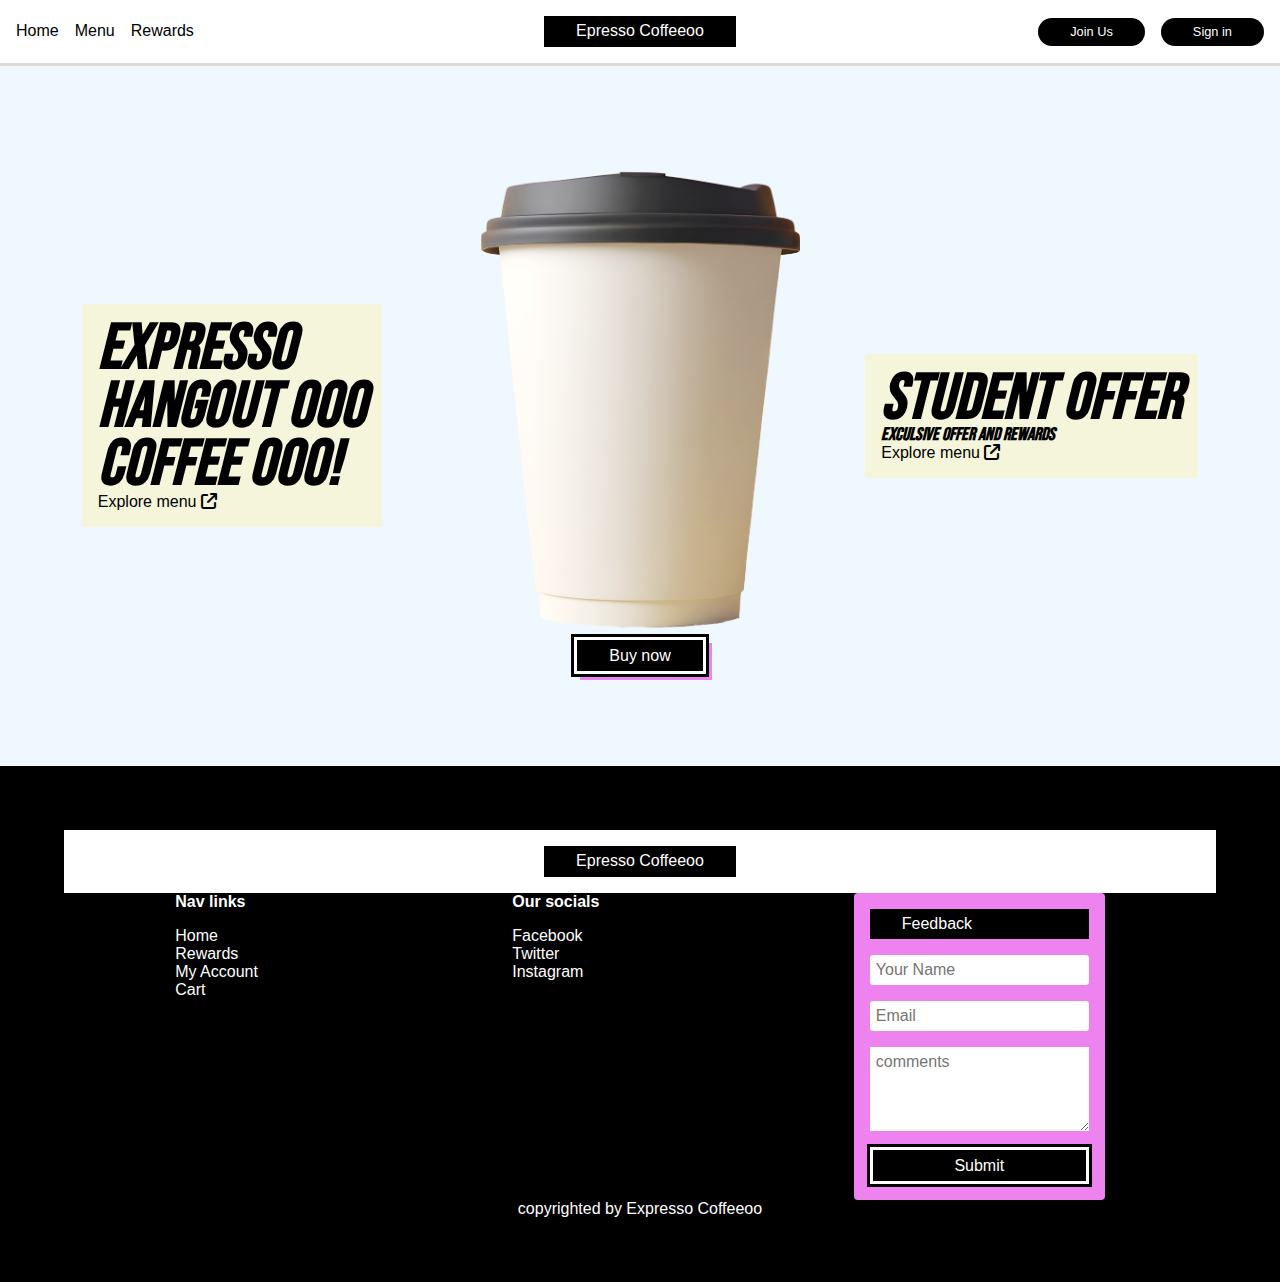
<file: index.html>
<!DOCTYPE html>
<html lang="en">
<head>
    <meta charset="UTF-8">
    <meta name="viewport" content="width=device-width, initial-scale=1.0">
    <title>Home</title>
    <link rel="icon" href="./media/Meta_logo_img.png">
<!-- google fonts -->
    <link rel="preconnect" href="https://fonts.googleapis.com">
    <link rel="preconnect" href="https://fonts.gstatic.com" crossorigin>
    <link href="https://fonts.googleapis.com/css2?family=Libre+Barcode+39&display=swap" rel="stylesheet">

    <link rel="preconnect" href="https://fonts.googleapis.com">
    <link rel="preconnect" href="https://fonts.gstatic.com" crossorigin>
    <link href="https://fonts.googleapis.com/css2?family=Bebas+Neue&display=swap" rel="stylesheet">
<!-- icons -->
<link rel="stylesheet" href="https://cdnjs.cloudflare.com/ajax/libs/font-awesome/6.7.2/css/all.min.css" integrity="sha512-Evv84Mr4kqVGRNSgIGL/F/aIDqQb7xQ2vcrdIwxfjThSH8CSR7PBEakCr51Ck+w+/U6swU2Im1vVX0SVk9ABhg==" crossorigin="anonymous" referrerpolicy="no-referrer" />
<!-- style sheets  -->
    <link rel="stylesheet" href="style.css">
</head>
<body>
<!-- web screen layout -->
    <nav class="nav_container | flex">
<!-- mobile screen navigation layout -->
        <ul class="navlinkscontainer-mobile | flexcol">
            <li><a onclick="closeMenu()" href="#"><i class="fa-solid fa-xmark"></a></i></li>

            <li><a href="index.html">Home</a></li>
            <li><a href="menu.html">Menu</a></li>
            <li><a href="#">Rewards</a></li>
            <li><a class="button-small" href="createaccount.html">Join Us</a></li>
            <li><a class="button-small" href="login.html">Sign in</a></li>
        </ul>

<!-- web screen navigation layout -->
        <ul class="navlinkscontainer | flex">
            <li><a href="index.html">Home</a></li>
            <li><a href="menu.html">Menu</a></li>
            <li><a class="navreward" href="rewards.html">Rewards</a></li>
        </ul>
        <div class="logocontainer | flex">
            <a class="logo" href="about.html"><p class="logotext">Epresso Coffeeoo</p></a>
            <a onclick="openMenu()" class="icon-none" href="#"><i class="fa-solid fa-bars | "></i></a>
        </div>
        <ul class="navbuttoncontainer | flex">
            <li><a href="createaccount.html">Join Us</a></li>
            <li><a href="login.html">Sign in</a></li>
        </ul>
    </nav>

    <!-- main section -->
    <main>
        <header class="headsection | flex">
            <aside class="leftcol">
                <p>Expresso</p>
                <p>Hangout ooo</p>
                <p>coffee ooo!</p>
                <a class="explorelink" href="menu.html">Explore menu <i class="fa-solid fa-arrow-up-right-from-square"></i></a>
            </aside>
            <section class="emptymidsection | positionrelative">
                <!-- mid coloum is empty but relative positioned for headimg sectcion -->
            </section>

            <aside class="rightcol">
                <p class="textslidanimation">Student offer</p>
                <p style="font-size: 18px;">Exculsive offer and rewards</p>
                <a class="explorelink" href="menu.html">Explore menu <i class="fa-solid fa-arrow-up-right-from-square"></i></a>
            </aside>

<!-- header floating section  --> <!-- floting mid section  -->
            <section class="floatingcontainer">
                <div class="floatingitem | flexcol">
                    <figure class="positionrelative">
                        <img class="floatingimg" src="./media/coffeeCupCrop.png" alt="">
                    </figure>
                    <a href="login.html"><button class="button-primary">Buy now</button></a>
                </div>
            </section>
        </header>
    </main>

    <footer class="flexcol">
        <div class="logocontainer | flex">
            <a class="menulogo" href="#"><p class="logotext">Epresso Coffeeoo</p></a>
        </div>

        <div class="footercol flex">
            <aside>
            <h1 style="margin-bottom: 1rem;">Nav links</h1>
            <ul>
                <li><a href="index.html">Home</a></li>
                <li><a href="#">Rewards</a></li>
                <li><a href="#">My Account</a></li>
                <li><a href="#">Cart</a></li>
            </ul>
            </aside>
            <aside>
            <h1 style="margin-bottom: 1rem;">Our socials</h1>
            <ul>
                <li><a href="https://en-gb.facebook.com/">Facebook</a></li>
                <li><a href="https://x.com/">Twitter</a></li>
                <li><a href="https://www.instagram.com/">Instagram</a></li>
            </ul>
            </aside>
            

        <aside>
            <div class="contactform">
                <h2 class="logotext">Feedback</h2>
                <form style="margin-top: 1rem;" action="https://api.web3forms.com/submit" method="POST" class="homefrom">
                    <input type="hidden" name="access_key" value="67821bb4-da9e-46ad-ab6d-1549db58bb66">
                    <input type="text" id="name" placeholder="Your Name">
                    <input type="email" id="email" placeholder="Email">
                    <textarea name="Meassage" id="message"placeholder="comments" cols="2" rows="4"></textarea>
                    <button class="button-primary">Submit</button>
                </form>
            </div>
        </aside>
    </div>

        <div>
            <p style="text-align: center;">copyrighted by Expresso Coffeeoo</p>
        </div>
        
    </footer>

    <script src="script.js"></script>
</body>
</html>
</file>
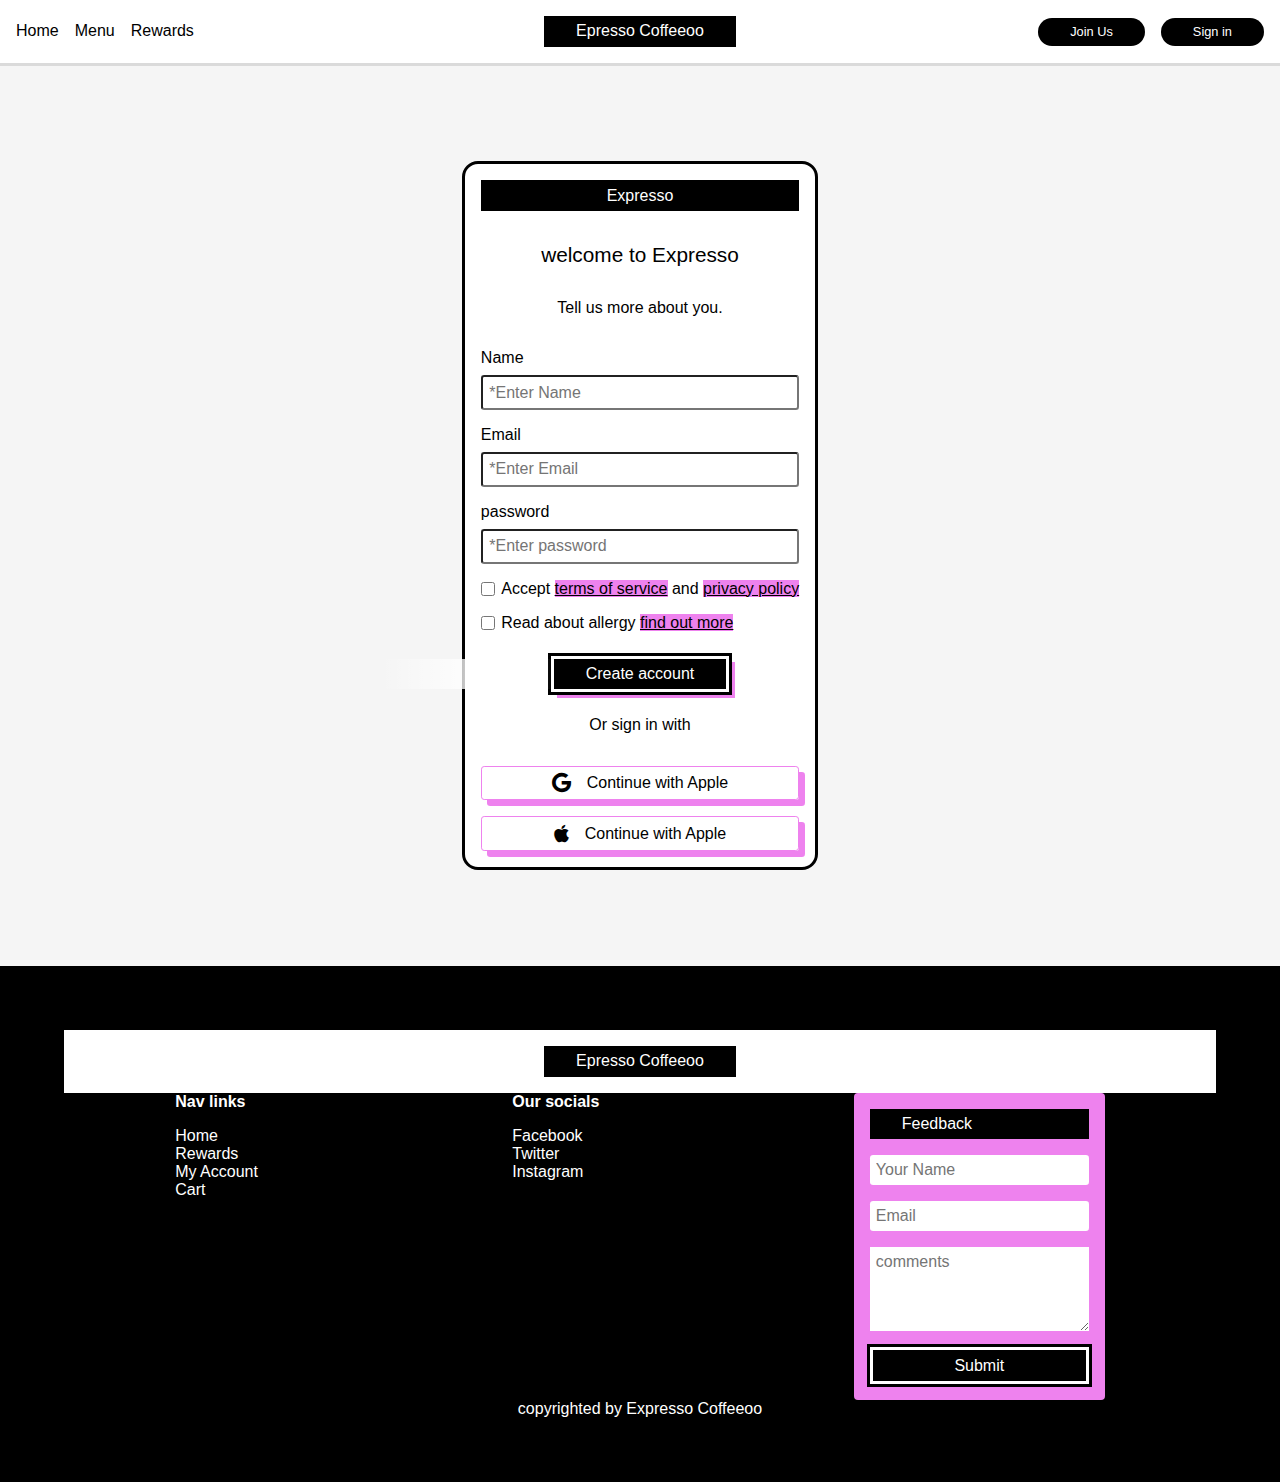
<file: createaccount.html>
<!DOCTYPE html>
<html lang="en">
<head>
    <meta charset="UTF-8">
    <meta name="viewport" content="width=device-width, initial-scale=1.0">
    <title>Create Account</title>
    <link rel="icon" href="./media/coffeeCupCrop.png">
<!-- google fonts -->
    <link rel="preconnect" href="https://fonts.googleapis.com">
    <link rel="preconnect" href="https://fonts.gstatic.com" crossorigin>
    <link href="https://fonts.googleapis.com/css2?family=Libre+Barcode+39&display=swap" rel="stylesheet">

    <link rel="preconnect" href="https://fonts.googleapis.com">
    <link rel="preconnect" href="https://fonts.gstatic.com" crossorigin>
    <link href="https://fonts.googleapis.com/css2?family=Bebas+Neue&display=swap" rel="stylesheet">
<!-- icons -->
<link rel="stylesheet" href="https://cdnjs.cloudflare.com/ajax/libs/font-awesome/6.7.2/css/all.min.css" integrity="sha512-Evv84Mr4kqVGRNSgIGL/F/aIDqQb7xQ2vcrdIwxfjThSH8CSR7PBEakCr51Ck+w+/U6swU2Im1vVX0SVk9ABhg==" crossorigin="anonymous" referrerpolicy="no-referrer" />
<!-- style sheets  -->
    <link rel="stylesheet" href="style.css">
    <link rel="stylesheet" href="login.css">
</head>
<body>
<!-- web screen layout -->
    <nav class="nav_container | flex">
<!-- mobile screen navigation layout -->
        <ul class="navlinkscontainer-mobile | flexcol">
            <li><a onclick="closeMenu()" href="#"><i class="fa-solid fa-xmark"></a></i></li>

            <li><a href="index.html">Home</a></li>
            <li><a href="menu.html">Menu</a></li>
            <li><a href="rewards.html">Rewards</a></li>
            <li><a href="createaccount.html">Join Us</a></li>
            <li><a href="login.html">Sign in</a></li>
        </ul>

<!-- web screen navigation layout -->
        <ul class="navlinkscontainer | flex">
            <li><a href="index.html">Home</a></li>
            <li><a href="menu.html">Menu</a></li>
            <li><a href="rewards.html">Rewards</a></li>
        </ul>
        <div class="logocontainer | flex">
            <a class="logo logotext" href="#">Epresso Coffeeoo</a>
            <a onclick="openMenu()" class="icon-none" href="#"><i class="fa-solid fa-bars | "></i></a>
        </div>
        <ul class="navbuttoncontainer | flex">
            <li><a href="createaccount.html">Join Us</a></li>
            <li><a href="login.html">Sign in</a></li>
        </ul>
    </nav>

    <main>
        <section class="createaccountcard">
            <div class="createaccountitems | flexcol">
                <h1 class="logotext">Expresso</h1>
                <p class="Titletext">welcome to Expresso</p>
                <p>Tell us more about you.</p>

                <form action="">
                 <div class="inputcontaienr | flexcol">
                    <label>Name</label>
                    <input type="text" placeholder="*Enter Name">
                 </div>   
                 <div class="inputcontaienr | flexcol">
                    <label>Email</label>
                    <input type="email" placeholder="*Enter Email">
                 </div>   
                 <div class="inputcontaienr | flexcol">
                    <label>password</label>
                    <input type="password" placeholder="*Enter password">
                 </div>    
                 <div class="checkboxcontainer">
                     <input type="checkbox">
                     <label>Accept <a class="linkdecoration shadowbackgroundcolor" href="#">terms of service</a> and <a class="linkdecoration shadowbackgroundcolor" href="#">privacy policy</a></label>
                 </div>   
                 <div class="checkboxcontainer">
                     <input type="checkbox">
                     <label>Read about allergy <a class="linkdecoration shadowbackgroundcolor" href="#">find out more</a></label>
                 </div>   
                 <div>
                    <br>
                    <a class="button-primary" href="login.html">Create account</a>
                 </div>
                </form>
                <div>
                    <p>Or sign in with</p>
                </div>
                <div class="socialcontainer | flexcol">
                    <a href="#">
                        <i class="fa-brands fa-google"></i>
                        <p>Continue with Apple</p>
                    </a>
                    <a href="#">
                        <i class="fa-brands fa-apple"></i> 
                        <p>Continue with Apple</p>
                    </a>
                </div>
            </div>
        </section>
    </main>
    <footer class="flexcol">
        <div class="logocontainer | flex">
            <a class="menulogo" href="#"><p class="logotext">Epresso Coffeeoo</p></a>
        </div>

        <div class="footercol flex">
            <aside>
            <h1 style="margin-bottom: 1rem;">Nav links</h1>
            <ul>
                <li><a href="index.html">Home</a></li>
                <li><a href="#">Rewards</a></li>
                <li><a href="#">My Account</a></li>
                <li><a href="#">Cart</a></li>
            </ul>
            </aside>
            <aside>
            <h1 style="margin-bottom: 1rem;">Our socials</h1>
            <ul>
                <li><a href="https://en-gb.facebook.com/">Facebook</a></li>
                <li><a href="https://x.com/">Twitter</a></li>
                <li><a href="https://www.instagram.com/">Instagram</a></li>
            </ul>
            </aside>
            

        <aside>
            <div class="contactform">
                <h2 class="logotext">Feedback</h2>
                <form style="margin-top: 1rem;" action="https://api.web3forms.com/submit" method="POST" class="homefrom">
                    <input type="hidden" name="access_key" value="67821bb4-da9e-46ad-ab6d-1549db58bb66">
                    <input type="text" id="name" placeholder="Your Name">
                    <input type="email" id="email" placeholder="Email">
                    <textarea name="Meassage" id="message"placeholder="comments" cols="2" rows="4"></textarea>
                    <button class="button-primary">Submit</button>
                </form>
            </div>
        </aside>
    </div>

        <div>
            <p style="text-align: center;">copyrighted by Expresso Coffeeoo</p>
        </div>
        
    </footer>

    <script src="script.js"></script>
</body>
</html>
</file>
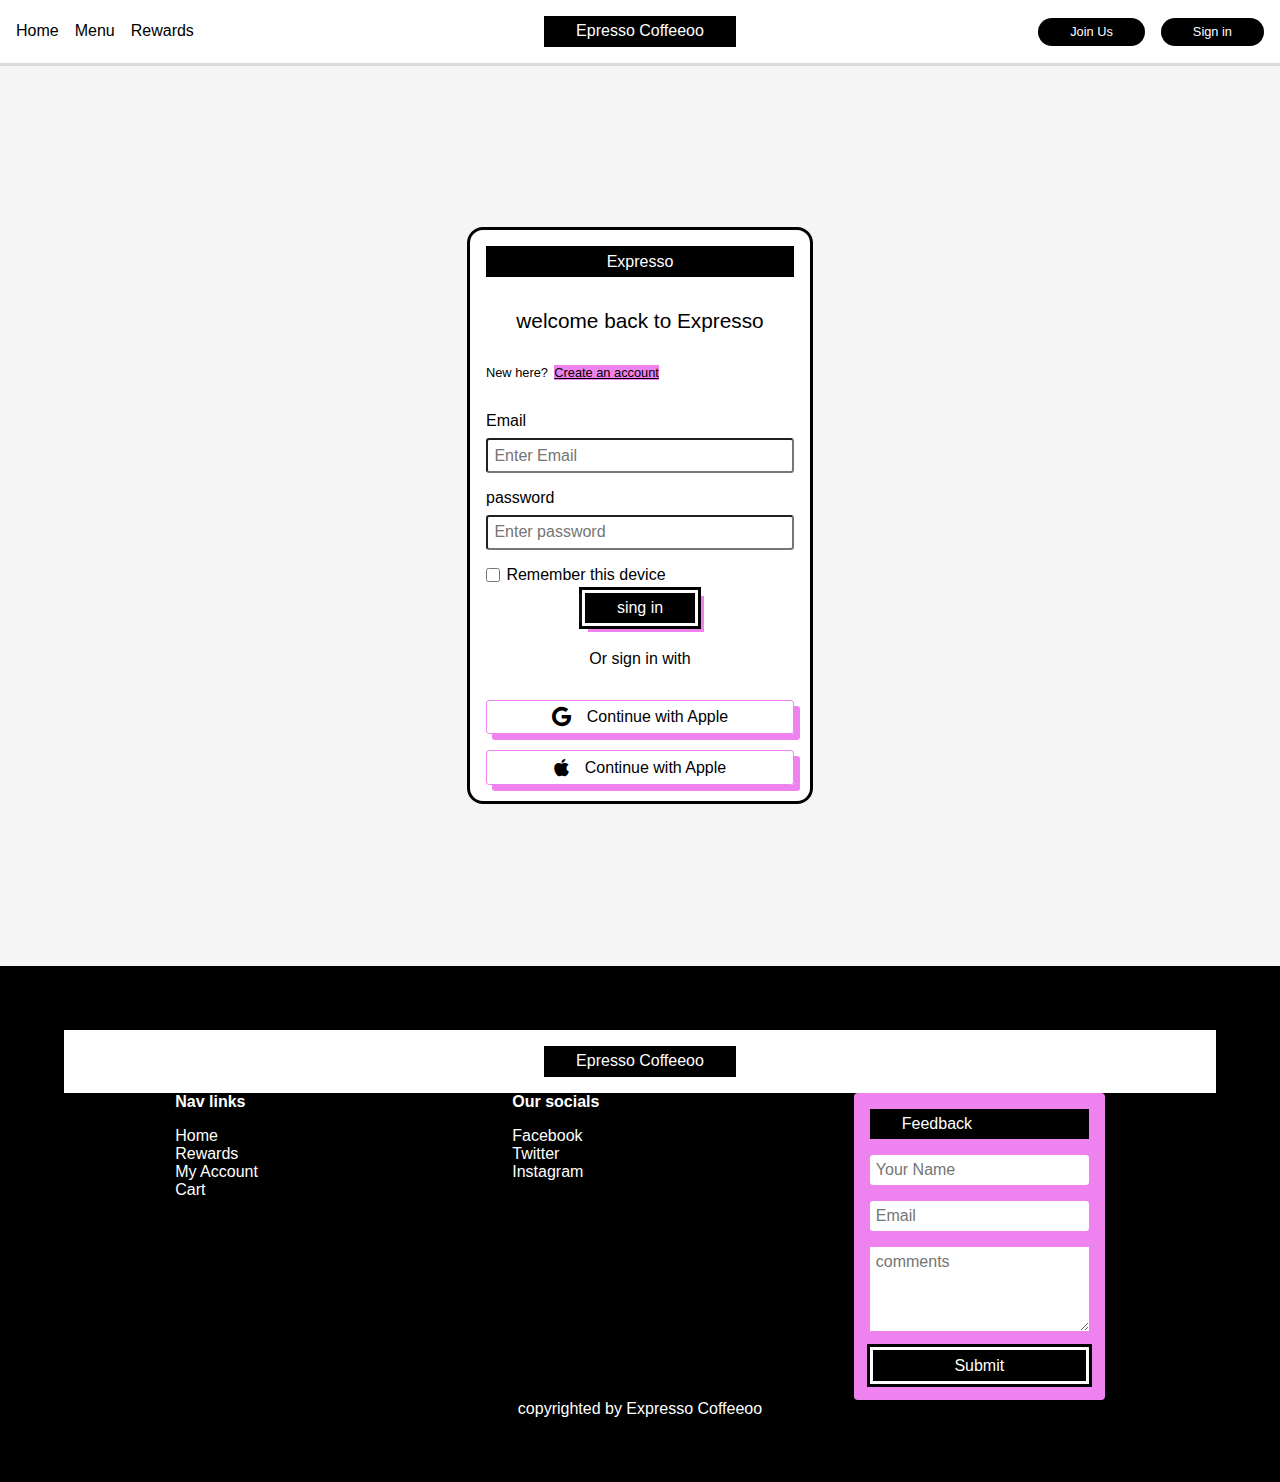
<file: login.html>
<!DOCTYPE html>
<html lang="en">
<head>
    <meta charset="UTF-8">
    <meta name="viewport" content="width=device-width, initial-scale=1.0">
    <title>Sign in</title>
    <link rel="icon" href="./media/coffeeCupCrop.png">
<!-- google fonts -->
    <link rel="preconnect" href="https://fonts.googleapis.com">
    <link rel="preconnect" href="https://fonts.gstatic.com" crossorigin>
    <link href="https://fonts.googleapis.com/css2?family=Libre+Barcode+39&display=swap" rel="stylesheet">

    <link rel="preconnect" href="https://fonts.googleapis.com">
    <link rel="preconnect" href="https://fonts.gstatic.com" crossorigin>
    <link href="https://fonts.googleapis.com/css2?family=Bebas+Neue&display=swap" rel="stylesheet">
<!-- icons -->
<link rel="stylesheet" href="https://cdnjs.cloudflare.com/ajax/libs/font-awesome/6.7.2/css/all.min.css" integrity="sha512-Evv84Mr4kqVGRNSgIGL/F/aIDqQb7xQ2vcrdIwxfjThSH8CSR7PBEakCr51Ck+w+/U6swU2Im1vVX0SVk9ABhg==" crossorigin="anonymous" referrerpolicy="no-referrer" />
<!-- style sheets  -->
    <link rel="stylesheet" href="style.css">
    <link rel="stylesheet" href="login.css">
</head>
<body>
<!-- web screen layout -->
    <nav class="nav_container | flex">
<!-- mobile screen navigation layout -->
        <ul class="navlinkscontainer-mobile | flexcol">
            <li><a onclick="closeMenu()" href="#"><i class="fa-solid fa-xmark"></a></i></li>

            <li><a href="index.html">Home</a></li>
            <li><a href="menu.html">Menu</a></li>
            <li><a href="rewards.html">Rewards</a></li>
            <li><a href="createaccount.html">Join Us</a></li>
            <li><a href="login.html">Sign in</a></li>
        </ul>

<!-- web screen navigation layout -->
        <ul class="navlinkscontainer | flex">
            <li><a href="index.html">Home</a></li>
            <li><a href="menu.html">Menu</a></li>
            <li><a href="rewards.html">Rewards</a></li>
        </ul>
        <div class="logocontainer | flex">
            <a class="logo logotext" href="#">Epresso Coffeeoo</a>
            <a onclick="openMenu()" class="icon-none" href="#"><i class="fa-solid fa-bars | "></i></a>
        </div>
        <ul class="navbuttoncontainer | flex">
            <li><a href="createaccount.html">Join Us</a></li>
            <li><a href="login.html">Sign in</a></li>
        </ul>
    </nav>

    <main>
        <section class="logincard">
            <div class="loginitemcontainer | flexcol">
                <h1 class="logotext">Expresso</h1>
                <p class="Titletext">welcome back to Expresso</p>
                <div class="formlinkcontainer | flex">
                    <p>New here?</p>
                    <a class="linkdecoration shadowbackgroundcolor" href="createaccount.html"><p>Create an account</p></a>
                </div>

                <form action="">
                 <div class="inputcontaienr | flexcol">
                    <label>Email</label>
                    <input type="email" placeholder="Enter Email">
                 </div>   
                 <div class="inputcontaienr | flexcol">
                    <label>password</label>
                    <input type="password" placeholder="Enter password">
                 </div>   
                 <div class="checkboxcontainer">
                     <input type="checkbox">
                     <label>Remember this device</label>
                 </div>   
                 <div>
                    <a class="button-primary" href="userhome.html">sing in</a>
                 </div>
                </form>
                <div>
                    <p>Or sign in with</p>
                </div>
                <div class="socialcontainer | flexcol">
                    <a href="userhome.html">
                        <i class="fa-brands fa-google"></i>
                        <p>Continue with Apple</p>
                    </a>
                    <a href="userhome.html">
                        <i class="fa-brands fa-apple"></i> 
                        <p>Continue with Apple</p>
                    </a>
                </div>
            </div>
        </section>
    </main>

    <footer class="flexcol">
        <div class="logocontainer | flex">
            <a class="menulogo" href="#"><p class="logotext">Epresso Coffeeoo</p></a>
        </div>

        <div class="footercol flex">
            <aside>
            <h1 style="margin-bottom: 1rem;">Nav links</h1>
            <ul>
                <li><a href="index.html">Home</a></li>
                <li><a href="#">Rewards</a></li>
                <li><a href="#">My Account</a></li>
                <li><a href="#">Cart</a></li>
            </ul>
            </aside>
            <aside>
            <h1 style="margin-bottom: 1rem;">Our socials</h1>
            <ul>
                <li><a href="https://en-gb.facebook.com/">Facebook</a></li>
                <li><a href="https://x.com/">Twitter</a></li>
                <li><a href="https://www.instagram.com/">Instagram</a></li>
            </ul>
            </aside>
            

        <aside>
            <div class="contactform">
                <h2 class="logotext">Feedback</h2>
                <form style="margin-top: 1rem;" action="https://api.web3forms.com/submit" method="POST" class="homefrom">
                    <input type="hidden" name="access_key" value="67821bb4-da9e-46ad-ab6d-1549db58bb66">
                    <input type="text" id="name" placeholder="Your Name">
                    <input type="email" id="email" placeholder="Email">
                    <textarea name="Meassage" id="message"placeholder="comments" cols="2" rows="4"></textarea>
                    <button class="button-primary">Submit</button>
                </form>
            </div>
        </aside>
    </div>

        <div>
            <p style="text-align: center;">copyrighted by Expresso Coffeeoo</p>
        </div>
        
    </footer>

    <script src="script.js"></script>

</body>
</html>
</file>
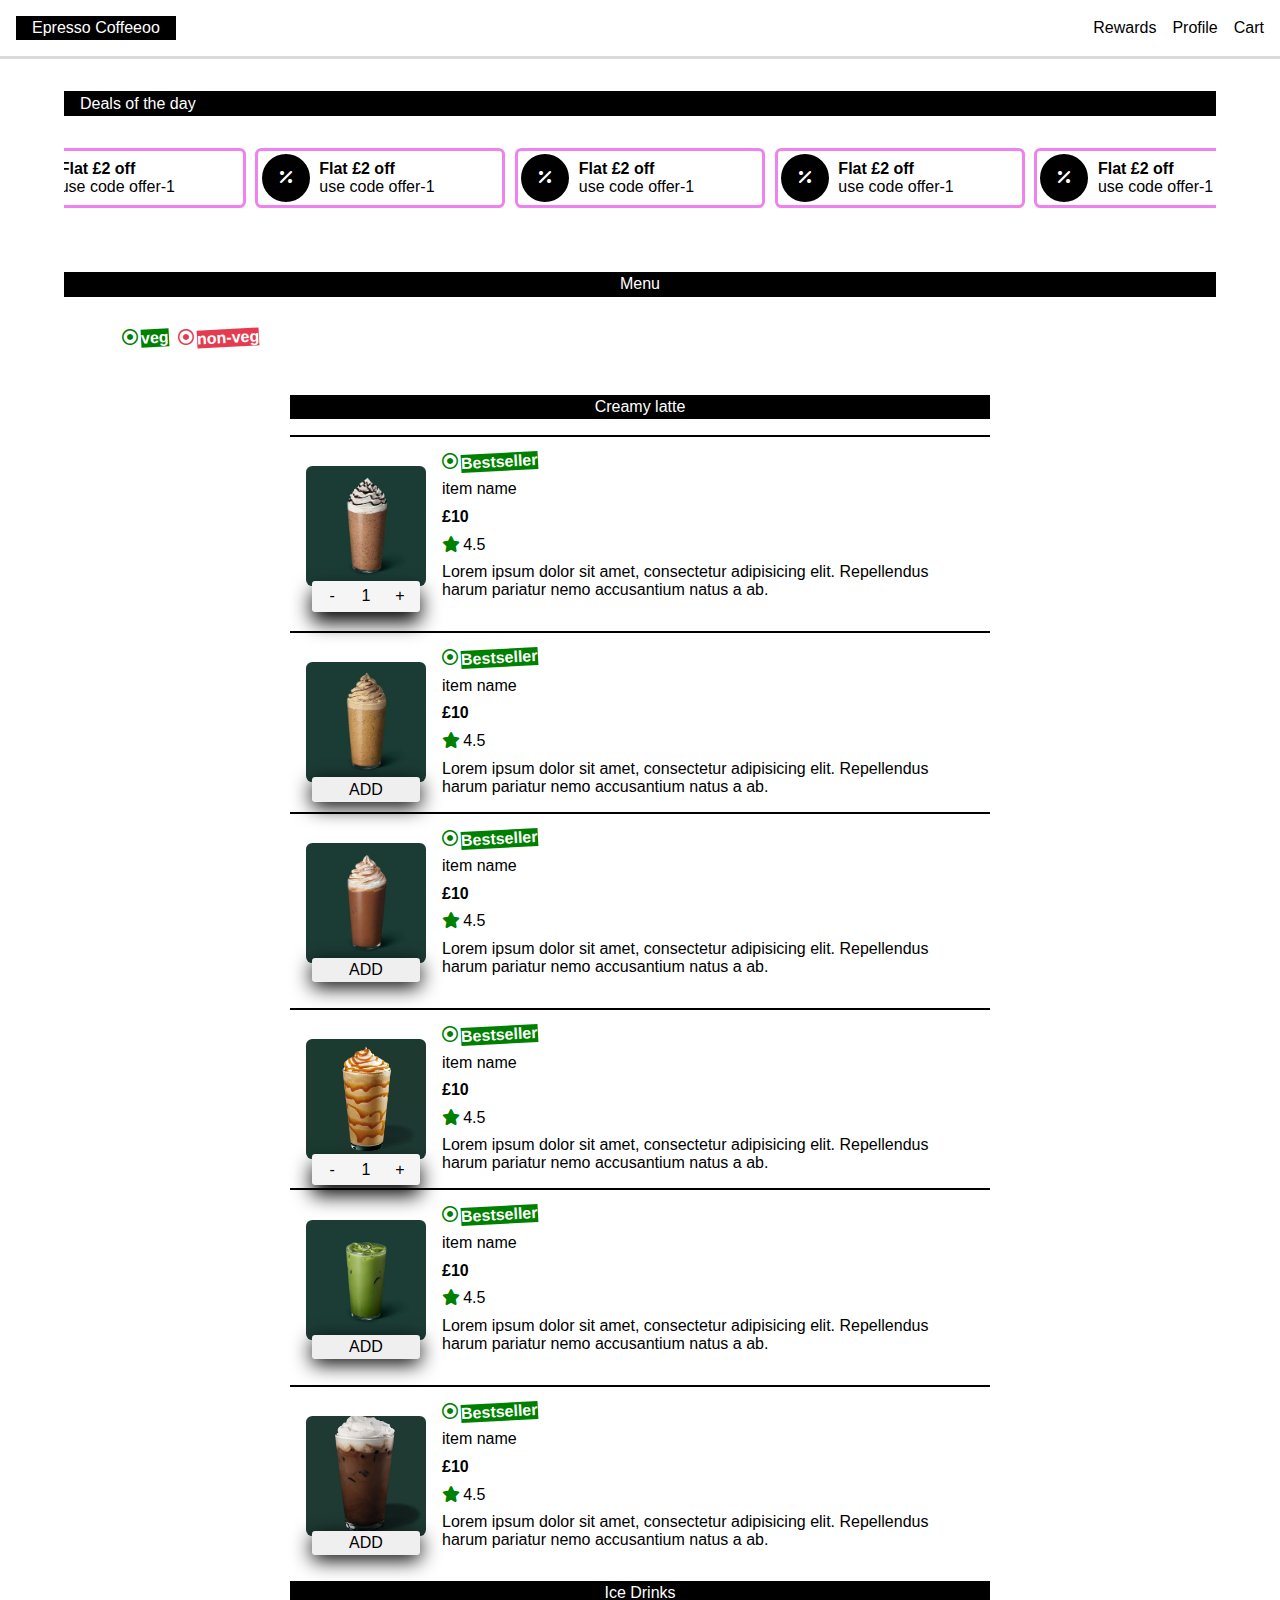
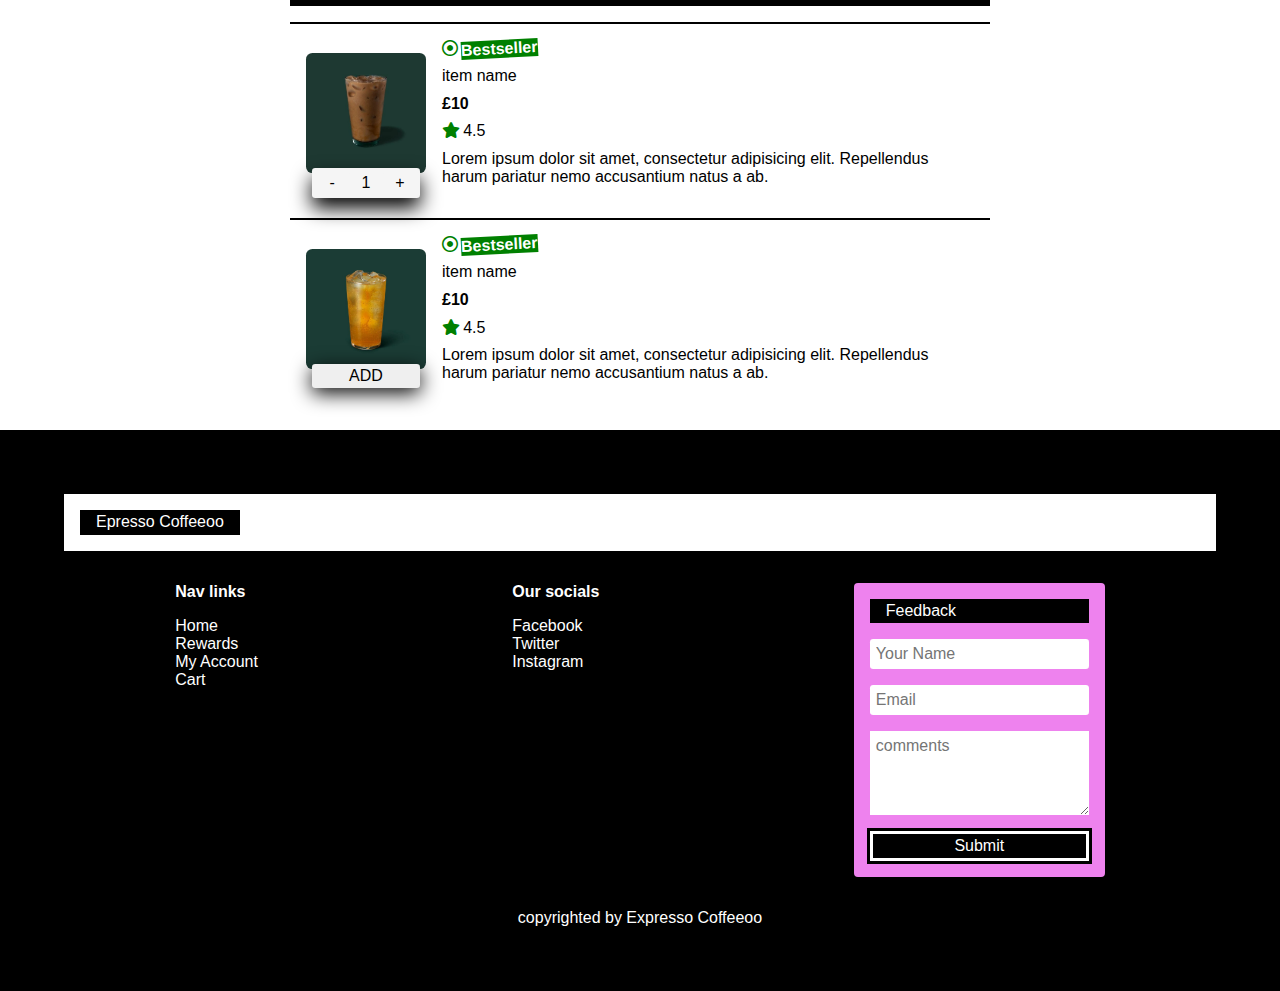
<file: menu.html>
<!DOCTYPE html>
<html lang="en">
<head>
    <meta charset="UTF-8">
    <meta name="viewport" content="width=device-width, initial-scale=1.0">
    <title>Our Menu</title>
    <link rel="icon" href="./media/Meta_logo_img.png">
<!-- google fonts -->
    <link rel="preconnect" href="https://fonts.googleapis.com">
    <link rel="preconnect" href="https://fonts.gstatic.com" crossorigin>
    <link href="https://fonts.googleapis.com/css2?family=Libre+Barcode+39&display=swap" rel="stylesheet">

    <link rel="preconnect" href="https://fonts.googleapis.com">
    <link rel="preconnect" href="https://fonts.gstatic.com" crossorigin>
    <link href="https://fonts.googleapis.com/css2?family=Bebas+Neue&display=swap" rel="stylesheet">
<!-- icons -->
<link rel="stylesheet" href="https://cdnjs.cloudflare.com/ajax/libs/font-awesome/6.7.2/css/all.min.css" integrity="sha512-Evv84Mr4kqVGRNSgIGL/F/aIDqQb7xQ2vcrdIwxfjThSH8CSR7PBEakCr51Ck+w+/U6swU2Im1vVX0SVk9ABhg==" crossorigin="anonymous" referrerpolicy="no-referrer" />
<!-- style sheets  -->
    <link rel="stylesheet" href="style.css">
    <link rel="stylesheet" href="userstyle.css">
</head>
<body>
<!-- web screen layout -->
    <nav class="nav_container | flex">
<!-- mobile screen navigation layout -->
        <ul class="navlinkscontainer-mobile | flexcol">
            <li><a onclick="closeMenu()" href="#"><i class="fa-solid fa-xmark"></a></i></li>

            <li><a href="rewards.html"></a></li>
            <li><a href="index.html">Profile</a></li>
            <li><a href="menu.html">Cart</a></li>
        </ul>
        <div class="logocontainer | flex">
            <a class="menulogo" href="#"><p class="logotext">Epresso Coffeeoo</p></a>
            <a onclick="openMenu()" class="icon-none" href="#"><i class="fa-solid fa-bars | "></i></a>
        </div>
        <ul class="menulinkcontainer | flex">
            <li><a href="rewards.html">Rewards</a></li>
            <li><a href="index.html">Profile</a></li>
            <li><a href="menu.html">Cart</a></li>
        </ul>
    </nav>

<!-- rest of the page -->
    <main class="menumain flexcol">
<section class="offerssection">
    <div class="activescrollx">
    <h1 class="logotext">Deals of the day</h1>
    <div class="dealscontainer flex">
        <!-- offer item starts -->
        <div class=" dealcontent | flex">
            <div class="iconcontaienr logotext">
                <i class="fa-solid fa-percent"></i>
            </div>
            <div class="dealstextcontainer">
                <h1>Flat £2 off</h1>
                <p>use code offer-1</p>
            </div>
        </div>
        <!-- offer item ends -->
        <!-- offer item starts -->
        <div class=" dealcontent | flex">
            <div class="iconcontaienr logotext">
                <i class="fa-solid fa-percent"></i>
            </div>
            <div class="dealstextcontainer">
                <h1>Flat £2 off</h1>
                <p>use code offer-1</p>
            </div>
        </div>
        <!-- offer item ends -->
        <!-- offer item starts -->
        <div class=" dealcontent | flex">
            <div class="iconcontaienr logotext">
                <i class="fa-solid fa-percent"></i>
            </div>
            <div class="dealstextcontainer">
                <h1>Flat £2 off</h1>
                <p>use code offer-1</p>
            </div>
        </div>
        <!-- offer item ends -->
        <!-- offer item starts -->
        <div class=" dealcontent | flex">
            <div class="iconcontaienr logotext">
                <i class="fa-solid fa-percent"></i>
            </div>
            <div class="dealstextcontainer">
                <h1>Flat £2 off</h1>
                <p>use code offer-1</p>
            </div>
        </div>
        <!-- offer item ends -->
        <!-- offer item starts -->
        <div class=" dealcontent | flex">
            <div class="iconcontaienr logotext">
                <i class="fa-solid fa-percent"></i>
            </div>
            <div class="dealstextcontainer">
                <h1>Flat £2 off</h1>
                <p>use code offer-1</p>
            </div>
        </div>
        <!-- offer item ends -->
    </div>
</div>
</section>

<section class="menu flexcol">
    <div class="menusectiontitle">
        <h1 class="logotext">Menu</h1>
    </div>

    <div class="menuvegshort flex">
        <div class="itemtag-veg | flex"><i class="fa-regular fa-circle-dot"></i><p>veg</p></div>
        <div class="itemtag-nonveg | flex"><i class="fa-regular fa-circle-dot"></i><p>non-veg</p></div>
    </div>

    <div class="margintop | flexcol">
        <div class="menusectiontitle">
            <h1 class="logotext">Creamy latte</h1>
        </div>

        <div class="menucol margintop">
            <div class="tworowitems | flexcol">
                     <!--  addded item container start -->
                     <div class="itemcardcontainer | flex">
                        <aside class="itemimgcontainer">
                            <figure class="itemimgblock img-1">                                    </figure>
                            <div class="counter-on | flex">
                                <div class="flex">
                                <button>-</button>
                                <p>1</p>
                                <button>+</button>
                            </div>
                            </div>
                        </aside>
                        <aside class="itemtextcontainer | flexcol">
                            <div class="itemtag-veg | flex"><i class="fa-regular fa-circle-dot"></i><p>Bestseller</p></div>
                            <p>item name</p>
                            <p class="pricetag">£10</p>
                            <div class="ratingtag | flex"><i class="fa-solid fa-star"></i><p>4.5</p></div>
                            <p class="itemdescription">Lorem ipsum dolor sit amet, consectetur adipisicing elit. Repellendus harum pariatur nemo accusantium natus a ab.</p>
                        </aside>
                     </div>
 <!-- item added container end -->
                                        <!-- item container start -->
                <div class="itemcardcontainer | flex">
                <aside class="itemimgcontainer">
                <figure class="itemimgblock img-2"></figure>
                <div class="counter | flex">
                <button class="button-none">-</button>
                <button>ADD</button>
                <button class="button-none">+</button>
                </div>
                </aside>
                <aside class="itemtextcontainer | flexcol">
                <div class="itemtag-veg | flex"><i class="fa-regular fa-circle-dot"></i><p>Bestseller</p></div>
                <p>item name</p>
                <p class="pricetag">£10</p>
                <div class="ratingtag | flex"><i class="fa-solid fa-star"></i><p>4.5</p></div>
                <p class="itemdescription">Lorem ipsum dolor sit amet, consectetur adipisicing elit. Repellendus harum pariatur nemo accusantium natus a ab.</p>
                </aside>
                </div>
                <!-- item container end -->
                </div>
            <div class="tworowitems | flexcol">
                <!-- item container start -->
                <div class="itemcardcontainer | flex">
                <aside class="itemimgcontainer">
                <figure class="itemimgblock img-3">
        
                </figure>
                <div class="counter | flex">
                <button class="button-none">-</button>
                <button>ADD</button>
                <button class="button-none">+</button>
                </div>
                </aside>
                <aside class="itemtextcontainer | flexcol">
                <div class="itemtag-veg | flex"><i class="fa-regular fa-circle-dot"></i><p>Bestseller</p></div>
                <p>item name</p>
                <p class="pricetag">£10</p>
                <div class="ratingtag | flex"><i class="fa-solid fa-star"></i><p>4.5</p></div>
                <p class="itemdescription">Lorem ipsum dolor sit amet, consectetur adipisicing elit. Repellendus harum pariatur nemo accusantium natus a ab.</p>
                </aside>
                </div>
                <!-- item container end -->
                     <!--  addded item container start -->
                     <div class="itemcardcontainer | flex">
                        <aside class="itemimgcontainer">
                            <figure class="itemimgblock img-4">                                    </figure>
                            <div class="counter-on | flex">
                                <div class="flex">
                                <button>-</button>
                                <p>1</p>
                                <button>+</button>
                            </div>
                            </div>
                        </aside>
                        <aside class="itemtextcontainer | flexcol">
                            <div class="itemtag-veg | flex"><i class="fa-regular fa-circle-dot"></i><p>Bestseller</p></div>
                            <p>item name</p>
                            <p class="pricetag">£10</p>
                            <div class="ratingtag | flex"><i class="fa-solid fa-star"></i><p>4.5</p></div>
                            <p class="itemdescription">Lorem ipsum dolor sit amet, consectetur adipisicing elit. Repellendus harum pariatur nemo accusantium natus a ab.</p>
                        </aside>
                     </div>
 <!-- item added container end -->
                </div>
            <div class="tworowitems | flexcol">
                <!-- item container start -->
                <div class="itemcardcontainer | flex">
                <aside class="itemimgcontainer">
                <figure class="itemimgblock img-5">                        </figure>
                <div class="counter | flex">
                <button class="button-none">-</button>
                <button>ADD</button>
                <button class="button-none">+</button>
                </div>
                </aside>
                <aside class="itemtextcontainer | flexcol">
                <div class="itemtag-veg | flex"><i class="fa-regular fa-circle-dot"></i><p>Bestseller</p></div>
                <p>item name</p>
                <p class="pricetag">£10</p>
                <div class="ratingtag | flex"><i class="fa-solid fa-star"></i><p>4.5</p></div>
                <p class="itemdescription">Lorem ipsum dolor sit amet, consectetur adipisicing elit. Repellendus harum pariatur nemo accusantium natus a ab.</p>
                </aside>
                </div>
                <!-- item container end -->
                                        <!-- item container start -->
                <div class="itemcardcontainer | flex">
                <aside class="itemimgcontainer">
                <figure class="itemimgblock img-6"></figure>
                <div class="counter | flex">
                <button class="button-none">-</button>
                <button>ADD</button>
                <button class="button-none">+</button>
                </div>
                </aside>
                <aside class="itemtextcontainer | flexcol">
                <div class="itemtag-veg | flex"><i class="fa-regular fa-circle-dot"></i><p>Bestseller</p></div>
                <p>item name</p>
                <p class="pricetag">£10</p>
                <div class="ratingtag | flex"><i class="fa-solid fa-star"></i><p>4.5</p></div>
                <p class="itemdescription">Lorem ipsum dolor sit amet, consectetur adipisicing elit. Repellendus harum pariatur nemo accusantium natus a ab.</p>
                </aside>
                </div>
                <!-- item container end -->
                </div>

        </div>

        <!-- catogory -->
        <div class="menusectiontitle">
            <h1 class="logotext">Ice Drinks</h1>
        </div>

        <div class="menucol margintop">
            <div class="tworowitems | flexcol">
                     <!--  addded item container start -->
                     <div class="itemcardcontainer | flex">
                        <aside class="itemimgcontainer">
                            <figure class="itemimgblock img-7">                                    </figure>
                            <div class="counter-on | flex">
                                <div class="flex">
                                <button>-</button>
                                <p>1</p>
                                <button>+</button>
                            </div>
                            </div>
                        </aside>
                        <aside class="itemtextcontainer | flexcol">
                            <div class="itemtag-veg | flex"><i class="fa-regular fa-circle-dot"></i><p>Bestseller</p></div>
                            <p>item name</p>
                            <p class="pricetag">£10</p>
                            <div class="ratingtag | flex"><i class="fa-solid fa-star"></i><p>4.5</p></div>
                            <p class="itemdescription">Lorem ipsum dolor sit amet, consectetur adipisicing elit. Repellendus harum pariatur nemo accusantium natus a ab.</p>
                        </aside>
                     </div>
 <!-- item added container end -->
                                        <!-- item container start -->
                <div class="itemcardcontainer | flex">
                <aside class="itemimgcontainer">
                <figure class="itemimgblock img-8">
                </figure>
                <div class="counter | flex">
                <button class="button-none">-</button>
                <button>ADD</button>
                <button class="button-none">+</button>
                </div>
                </aside>
                <aside class="itemtextcontainer | flexcol">
                <div class="itemtag-veg | flex"><i class="fa-regular fa-circle-dot"></i><p>Bestseller</p></div>
                <p>item name</p>
                <p class="pricetag">£10</p>
                <div class="ratingtag | flex"><i class="fa-solid fa-star"></i><p>4.5</p></div>
                <p class="itemdescription">Lorem ipsum dolor sit amet, consectetur adipisicing elit. Repellendus harum pariatur nemo accusantium natus a ab.</p>
                </aside>
                </div>
                <!-- item container end -->
        </div>                
    </div>
</section>

<footer class="flexcol">
    <div class="logocontainer | flex">
        <a class="menulogo" href="#"><p class="logotext">Epresso Coffeeoo</p></a>
    </div>

    <div class="footercol flex">
        <aside>
        <h1 style="margin-bottom: 1rem;">Nav links</h1>
        <ul>
            <li><a href="index.html">Home</a></li>
            <li><a href="#">Rewards</a></li>
            <li><a href="#">My Account</a></li>
            <li><a href="#">Cart</a></li>
        </ul>
        </aside>
        <aside>
        <h1 style="margin-bottom: 1rem;">Our socials</h1>
        <ul>
            <li><a href="https://en-gb.facebook.com/">Facebook</a></li>
            <li><a href="https://x.com/">Twitter</a></li>
            <li><a href="https://www.instagram.com/">Instagram</a></li>
        </ul>
        </aside>
        

    <aside>
        <div class="contactform">
            <h2 class="logotext">Feedback</h2>
            <form style="margin-top: 1rem;" action="https://api.web3forms.com/submit" method="POST" class="homefrom">
                <input type="hidden" name="access_key" value="67821bb4-da9e-46ad-ab6d-1549db58bb66">
                <input type="text" id="name" placeholder="Your Name">
                <input type="email" id="email" placeholder="Email">
                <textarea name="Meassage" id="message"placeholder="comments" cols="2" rows="4"></textarea>
                <button class="button-primary">Submit</button>
            </form>
        </div>
    </aside>
</div>

    <div>
        <p style="text-align: center;">copyrighted by Expresso Coffeeoo</p>
    </div>
    
</footer>
</main>
<script src="script.js"></script>
</body>
</html>
</file>
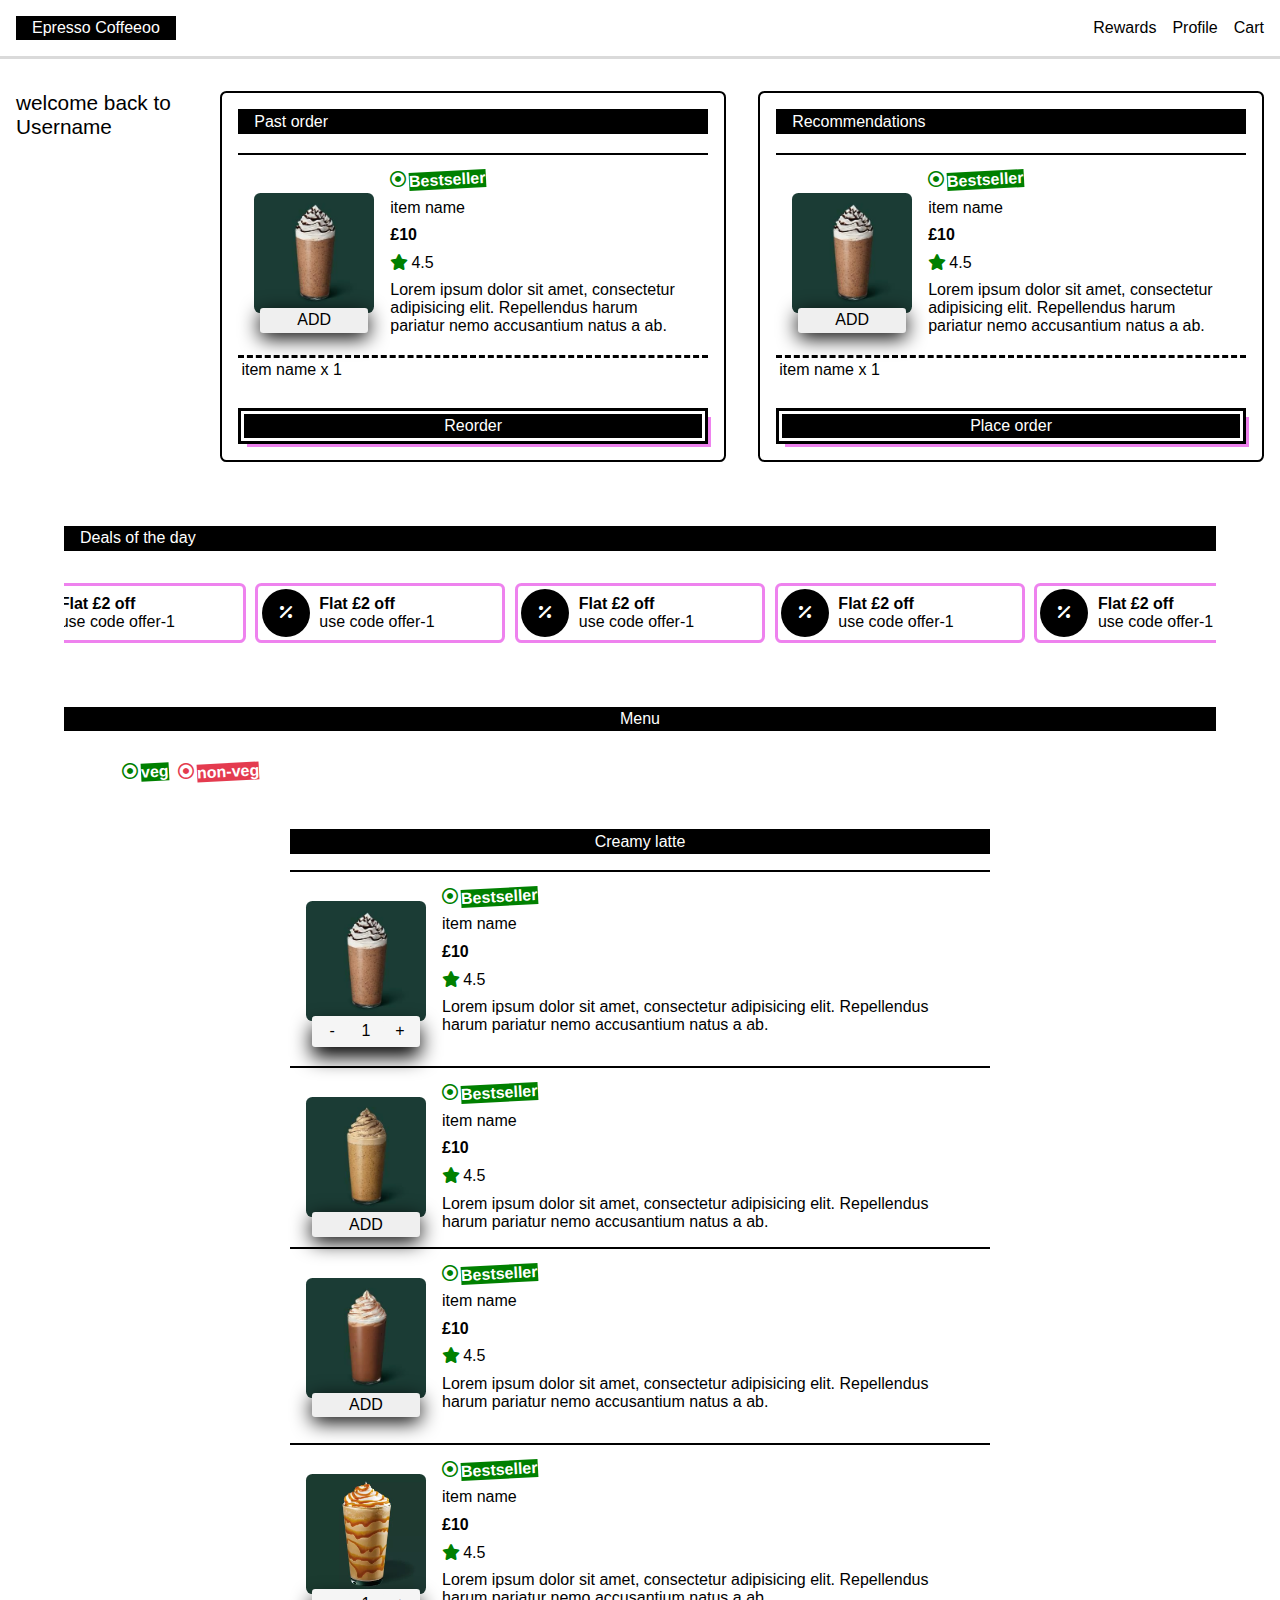
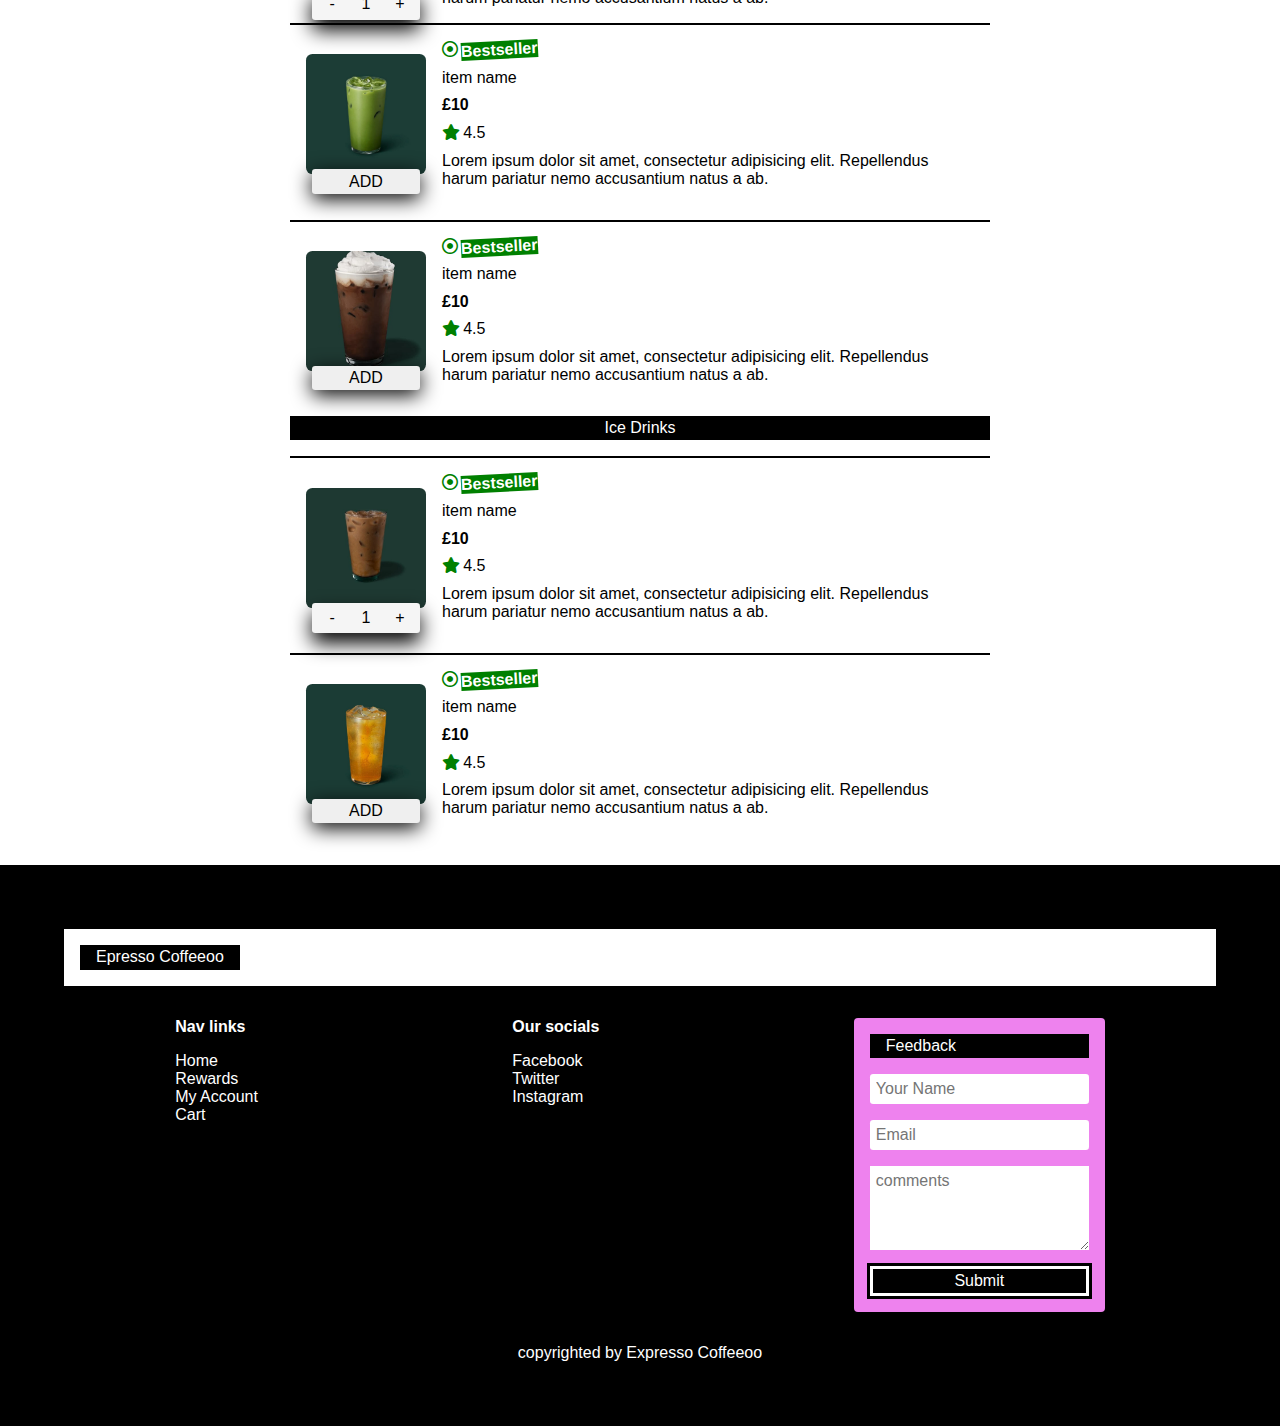
<file: userhome.html>
<!DOCTYPE html>
<html lang="en">
<head>
    <meta charset="UTF-8">
    <meta name="viewport" content="width=device-width, initial-scale=1.0">
    <title>home</title>
    <link rel="icon" href="./media/Meta_logo_img.png">
<!-- google fonts -->
    <link rel="preconnect" href="https://fonts.googleapis.com">
    <link rel="preconnect" href="https://fonts.gstatic.com" crossorigin>
    <link href="https://fonts.googleapis.com/css2?family=Libre+Barcode+39&display=swap" rel="stylesheet">

    <link rel="preconnect" href="https://fonts.googleapis.com">
    <link rel="preconnect" href="https://fonts.gstatic.com" crossorigin>
    <link href="https://fonts.googleapis.com/css2?family=Bebas+Neue&display=swap" rel="stylesheet">
<!-- icons -->
<link rel="stylesheet" href="https://cdnjs.cloudflare.com/ajax/libs/font-awesome/6.7.2/css/all.min.css" integrity="sha512-Evv84Mr4kqVGRNSgIGL/F/aIDqQb7xQ2vcrdIwxfjThSH8CSR7PBEakCr51Ck+w+/U6swU2Im1vVX0SVk9ABhg==" crossorigin="anonymous" referrerpolicy="no-referrer" />
<!-- style sheets  -->
    <link rel="stylesheet" href="style.css">
    <link rel="stylesheet" href="userstyle.css">
</head>
<body>
<!-- web screen layout -->
    <nav class="nav_container | flex">
<!-- mobile screen navigation layout -->
        <ul class="navlinkscontainer-mobile | flexcol">
            <li><a onclick="closeMenu()" href="#"><i class="fa-solid fa-xmark"></a></i></li>

            <li><a href="rewards.html"></a></li>
            <li><a href="index.html">Profile</a></li>
            <li><a href="menu.html">Cart</a></li>
        </ul>
        <div class="logocontainer | flex">
            <a class="menulogo" href="#"><p class="logotext">Epresso Coffeeoo</p></a>
            <a onclick="openMenu()" class="icon-none" href="#"><i class="fa-solid fa-bars | "></i></a>
        </div>
        <ul class="menulinkcontainer | flex">
            <li><a href="rewards.html">Rewards</a></li>
            <li><a href="index.html">Profile</a></li>
            <li><a href="menu.html">Cart</a></li>
        </ul>
    </nav>

<!-- rest of the page -->
    <main class="menumain flexcol">
        <header class="Pastordercontainer | flex">
            <p class="Titletext" style="margin-top: 2rem;">welcome back to <span>Username</span></p>
            <section class="pastorderitems | flexcol">
                <h1 class="logotext">Past order</h1>
                     <!-- item container start -->
                <div class="itemcardcontainer | flex">
                   <aside class="itemimgcontainer">
                       <figure class="itemimgblock img-1">
                       </figure>
                       <div class="counter | flex">
                           <button class="button-none">-</button>
                           <button>ADD</button>
                           <button class="button-none">+</button>
                       </div>
                   </aside>
                   <aside class="itemtextcontainer | flexcol">
                       <div class="itemtag-veg | flex"><i class="fa-regular fa-circle-dot"></i><p>Bestseller</p></div>
                       <p>item name</p>
                       <p class="pricetag">£10</p>
                       <div class="ratingtag | flex"><i class="fa-solid fa-star"></i><p>4.5</p></div>
                       <p class="itemdescription">Lorem ipsum dolor sit amet, consectetur adipisicing elit. Repellendus harum pariatur nemo accusantium natus a ab.</p>
                   </aside>
                </div>
                <!-- item container end -->
                <div class="pastordercaptionbox | flexcol">
                    <p>item name x 1</p>
                    <button class="button-primary">Reorder</button>
                </div>
            </section>
            <section class="pastorderitems | flexcol">
                <h1 class="logotext">Recommendations</h1>
                     <!-- item container start -->
                <div class="itemcardcontainer | flex">
                   <aside class="itemimgcontainer">
                       <figure class="itemimgblock img-1">                       </figure>
                       <div class="counter | flex">
                           <button class="button-none">-</button>
                           <button>ADD</button>
                           <button class="button-none">+</button>
                       </div>
                   </aside>
                   <aside class="itemtextcontainer | flexcol">
                       <div class="itemtag-veg | flex"><i class="fa-regular fa-circle-dot"></i><p>Bestseller</p></div>
                       <p>item name</p>
                       <p class="pricetag">£10</p>
                       <div class="ratingtag | flex"><i class="fa-solid fa-star"></i><p>4.5</p></div>
                       <p class="itemdescription">Lorem ipsum dolor sit amet, consectetur adipisicing elit. Repellendus harum pariatur nemo accusantium natus a ab.</p>
                   </aside>
                </div>
                <!-- item container end -->
                <div class="pastordercaptionbox | flexcol">
                    <p>item name x 1</p>
                    <button class="button-primary">Place order</button>
                </div>
            </section>
        </header>

        <section class="offerssection">
            <div class="activescrollx">
            <h1 class="logotext">Deals of the day</h1>
            <div class="dealscontainer flex">
                <!-- offer item starts -->
                <div class=" dealcontent | flex">
                    <div class="iconcontaienr logotext">
                        <i class="fa-solid fa-percent"></i>
                    </div>
                    <div class="dealstextcontainer">
                        <h1>Flat £2 off</h1>
                        <p>use code offer-1</p>
                    </div>
                </div>
                <!-- offer item ends -->
                <!-- offer item starts -->
                <div class=" dealcontent | flex">
                    <div class="iconcontaienr logotext">
                        <i class="fa-solid fa-percent"></i>
                    </div>
                    <div class="dealstextcontainer">
                        <h1>Flat £2 off</h1>
                        <p>use code offer-1</p>
                    </div>
                </div>
                <!-- offer item ends -->
                <!-- offer item starts -->
                <div class=" dealcontent | flex">
                    <div class="iconcontaienr logotext">
                        <i class="fa-solid fa-percent"></i>
                    </div>
                    <div class="dealstextcontainer">
                        <h1>Flat £2 off</h1>
                        <p>use code offer-1</p>
                    </div>
                </div>
                <!-- offer item ends -->
                <!-- offer item starts -->
                <div class=" dealcontent | flex">
                    <div class="iconcontaienr logotext">
                        <i class="fa-solid fa-percent"></i>
                    </div>
                    <div class="dealstextcontainer">
                        <h1>Flat £2 off</h1>
                        <p>use code offer-1</p>
                    </div>
                </div>
                <!-- offer item ends -->
                <!-- offer item starts -->
                <div class=" dealcontent | flex">
                    <div class="iconcontaienr logotext">
                        <i class="fa-solid fa-percent"></i>
                    </div>
                    <div class="dealstextcontainer">
                        <h1>Flat £2 off</h1>
                        <p>use code offer-1</p>
                    </div>
                </div>
                <!-- offer item ends -->
            </div>
        </div>
        </section>

        <section class="menu flexcol">
            <div class="menusectiontitle">
                <h1 class="logotext">Menu</h1>
            </div>

            <div class="menuvegshort flex">
                <div class="itemtag-veg | flex"><i class="fa-regular fa-circle-dot"></i><p>veg</p></div>
                <div class="itemtag-nonveg | flex"><i class="fa-regular fa-circle-dot"></i><p>non-veg</p></div>
            </div>

            <div class="margintop | flexcol">
                <div class="menusectiontitle">
                    <h1 class="logotext">Creamy latte</h1>
                </div>

                <div class="menucol margintop">
                    <div class="tworowitems | flexcol">
                             <!--  addded item container start -->
                             <div class="itemcardcontainer | flex">
                                <aside class="itemimgcontainer">
                                    <figure class="itemimgblock img-1">                                    </figure>
                                    <div class="counter-on | flex">
                                        <div class="flex">
                                        <button>-</button>
                                        <p>1</p>
                                        <button>+</button>
                                    </div>
                                    </div>
                                </aside>
                                <aside class="itemtextcontainer | flexcol">
                                    <div class="itemtag-veg | flex"><i class="fa-regular fa-circle-dot"></i><p>Bestseller</p></div>
                                    <p>item name</p>
                                    <p class="pricetag">£10</p>
                                    <div class="ratingtag | flex"><i class="fa-solid fa-star"></i><p>4.5</p></div>
                                    <p class="itemdescription">Lorem ipsum dolor sit amet, consectetur adipisicing elit. Repellendus harum pariatur nemo accusantium natus a ab.</p>
                                </aside>
                             </div>
         <!-- item added container end -->
                                                <!-- item container start -->
                        <div class="itemcardcontainer | flex">
                        <aside class="itemimgcontainer">
                        <figure class="itemimgblock img-2"></figure>
                        <div class="counter | flex">
                        <button class="button-none">-</button>
                        <button>ADD</button>
                        <button class="button-none">+</button>
                        </div>
                        </aside>
                        <aside class="itemtextcontainer | flexcol">
                        <div class="itemtag-veg | flex"><i class="fa-regular fa-circle-dot"></i><p>Bestseller</p></div>
                        <p>item name</p>
                        <p class="pricetag">£10</p>
                        <div class="ratingtag | flex"><i class="fa-solid fa-star"></i><p>4.5</p></div>
                        <p class="itemdescription">Lorem ipsum dolor sit amet, consectetur adipisicing elit. Repellendus harum pariatur nemo accusantium natus a ab.</p>
                        </aside>
                        </div>
                        <!-- item container end -->
                        </div>
                    <div class="tworowitems | flexcol">
                        <!-- item container start -->
                        <div class="itemcardcontainer | flex">
                        <aside class="itemimgcontainer">
                        <figure class="itemimgblock img-3">
                
                        </figure>
                        <div class="counter | flex">
                        <button class="button-none">-</button>
                        <button>ADD</button>
                        <button class="button-none">+</button>
                        </div>
                        </aside>
                        <aside class="itemtextcontainer | flexcol">
                        <div class="itemtag-veg | flex"><i class="fa-regular fa-circle-dot"></i><p>Bestseller</p></div>
                        <p>item name</p>
                        <p class="pricetag">£10</p>
                        <div class="ratingtag | flex"><i class="fa-solid fa-star"></i><p>4.5</p></div>
                        <p class="itemdescription">Lorem ipsum dolor sit amet, consectetur adipisicing elit. Repellendus harum pariatur nemo accusantium natus a ab.</p>
                        </aside>
                        </div>
                        <!-- item container end -->
                             <!--  addded item container start -->
                             <div class="itemcardcontainer | flex">
                                <aside class="itemimgcontainer">
                                    <figure class="itemimgblock img-4">                                    </figure>
                                    <div class="counter-on | flex">
                                        <div class="flex">
                                        <button>-</button>
                                        <p>1</p>
                                        <button>+</button>
                                    </div>
                                    </div>
                                </aside>
                                <aside class="itemtextcontainer | flexcol">
                                    <div class="itemtag-veg | flex"><i class="fa-regular fa-circle-dot"></i><p>Bestseller</p></div>
                                    <p>item name</p>
                                    <p class="pricetag">£10</p>
                                    <div class="ratingtag | flex"><i class="fa-solid fa-star"></i><p>4.5</p></div>
                                    <p class="itemdescription">Lorem ipsum dolor sit amet, consectetur adipisicing elit. Repellendus harum pariatur nemo accusantium natus a ab.</p>
                                </aside>
                             </div>
         <!-- item added container end -->
                        </div>
                    <div class="tworowitems | flexcol">
                        <!-- item container start -->
                        <div class="itemcardcontainer | flex">
                        <aside class="itemimgcontainer">
                        <figure class="itemimgblock img-5">                        </figure>
                        <div class="counter | flex">
                        <button class="button-none">-</button>
                        <button>ADD</button>
                        <button class="button-none">+</button>
                        </div>
                        </aside>
                        <aside class="itemtextcontainer | flexcol">
                        <div class="itemtag-veg | flex"><i class="fa-regular fa-circle-dot"></i><p>Bestseller</p></div>
                        <p>item name</p>
                        <p class="pricetag">£10</p>
                        <div class="ratingtag | flex"><i class="fa-solid fa-star"></i><p>4.5</p></div>
                        <p class="itemdescription">Lorem ipsum dolor sit amet, consectetur adipisicing elit. Repellendus harum pariatur nemo accusantium natus a ab.</p>
                        </aside>
                        </div>
                        <!-- item container end -->
                                                <!-- item container start -->
                        <div class="itemcardcontainer | flex">
                        <aside class="itemimgcontainer">
                        <figure class="itemimgblock img-6"></figure>
                        <div class="counter | flex">
                        <button class="button-none">-</button>
                        <button>ADD</button>
                        <button class="button-none">+</button>
                        </div>
                        </aside>
                        <aside class="itemtextcontainer | flexcol">
                        <div class="itemtag-veg | flex"><i class="fa-regular fa-circle-dot"></i><p>Bestseller</p></div>
                        <p>item name</p>
                        <p class="pricetag">£10</p>
                        <div class="ratingtag | flex"><i class="fa-solid fa-star"></i><p>4.5</p></div>
                        <p class="itemdescription">Lorem ipsum dolor sit amet, consectetur adipisicing elit. Repellendus harum pariatur nemo accusantium natus a ab.</p>
                        </aside>
                        </div>
                        <!-- item container end -->
                        </div>

                </div>

                <!-- catogory -->
                <div class="menusectiontitle">
                    <h1 class="logotext">Ice Drinks</h1>
                </div>

                <div class="menucol margintop">
                    <div class="tworowitems | flexcol">
                             <!--  addded item container start -->
                             <div class="itemcardcontainer | flex">
                                <aside class="itemimgcontainer">
                                    <figure class="itemimgblock img-7">                                    </figure>
                                    <div class="counter-on | flex">
                                        <div class="flex">
                                        <button>-</button>
                                        <p>1</p>
                                        <button>+</button>
                                    </div>
                                    </div>
                                </aside>
                                <aside class="itemtextcontainer | flexcol">
                                    <div class="itemtag-veg | flex"><i class="fa-regular fa-circle-dot"></i><p>Bestseller</p></div>
                                    <p>item name</p>
                                    <p class="pricetag">£10</p>
                                    <div class="ratingtag | flex"><i class="fa-solid fa-star"></i><p>4.5</p></div>
                                    <p class="itemdescription">Lorem ipsum dolor sit amet, consectetur adipisicing elit. Repellendus harum pariatur nemo accusantium natus a ab.</p>
                                </aside>
                             </div>
         <!-- item added container end -->
                                                <!-- item container start -->
                        <div class="itemcardcontainer | flex">
                        <aside class="itemimgcontainer">
                        <figure class="itemimgblock img-8">
                        </figure>
                        <div class="counter | flex">
                        <button class="button-none">-</button>
                        <button>ADD</button>
                        <button class="button-none">+</button>
                        </div>
                        </aside>
                        <aside class="itemtextcontainer | flexcol">
                        <div class="itemtag-veg | flex"><i class="fa-regular fa-circle-dot"></i><p>Bestseller</p></div>
                        <p>item name</p>
                        <p class="pricetag">£10</p>
                        <div class="ratingtag | flex"><i class="fa-solid fa-star"></i><p>4.5</p></div>
                        <p class="itemdescription">Lorem ipsum dolor sit amet, consectetur adipisicing elit. Repellendus harum pariatur nemo accusantium natus a ab.</p>
                        </aside>
                        </div>
                        <!-- item container end -->
                </div>                
            </div>
        </section>

        <footer class="flexcol">
            <div class="logocontainer | flex">
                <a class="menulogo" href="#"><p class="logotext">Epresso Coffeeoo</p></a>
            </div>

            <div class="footercol flex">
                <aside>
                <h1 style="margin-bottom: 1rem;">Nav links</h1>
                <ul>
                    <li><a href="index.html">Home</a></li>
                    <li><a href="#">Rewards</a></li>
                    <li><a href="#">My Account</a></li>
                    <li><a href="#">Cart</a></li>
                </ul>
                </aside>
                <aside>
                <h1 style="margin-bottom: 1rem;">Our socials</h1>
                <ul>
                    <li><a href="https://en-gb.facebook.com/">Facebook</a></li>
                    <li><a href="https://x.com/">Twitter</a></li>
                    <li><a href="https://www.instagram.com/">Instagram</a></li>
                </ul>
                </aside>
                

            <aside>
                <div class="contactform">
                    <h2 class="logotext">Feedback</h2>
                    <form style="margin-top: 1rem;" action="https://api.web3forms.com/submit" method="POST" class="homefrom">
                        <input type="hidden" name="access_key" value="67821bb4-da9e-46ad-ab6d-1549db58bb66">
                        <input type="text" id="name" placeholder="Your Name">
                        <input type="email" id="email" placeholder="Email">
                        <textarea name="Meassage" id="message"placeholder="comments" cols="2" rows="4"></textarea>
                        <button class="button-primary">Submit</button>
                    </form>
                </div>
            </aside>
        </div>

            <div>
                <p style="text-align: center;">copyrighted by Expresso Coffeeoo</p>
            </div>
            
        </footer>
    </main>
    <script src="script.js"></script>
</body>
</html>
</file>
<file: login.css>
:root{
    /* Colors */
    --color-1: #ffff;
    --color-2: #000;
    --color-3: whitesmoke;

    /* font */
    --font-family-p: 'Lucida Sans', sans-serif;
    --font-size-p: .9rem;
    --font-size-h1: 2rem;
    --font-size-btn: 1rem;

    --font-weight-r:400;
    --font-weight-b:500;
    --font-weight-xb:900;

    /* spacing */
    --padding-1: 1rem;
    --padding-2: 2rem;

    --spacing-1: 1rem;
    --spacing-2: 2rem;
    --spacing-xl: 5rem;

    --img-sizing-1: 10rem;
}

body{
    background-color: var(--color-3);
    color: var(--color-2);
}

main{
    display: flex;
    align-items: center;
    justify-content: center;
    width: 100%;
    min-height: 100vh;
    padding: var(--padding-2);
}

.logincard{
    background-color: var(--color-1);
    border: solid var(--color-2);
    border-radius: var(--padding-1);
    padding: var(--padding-1);
    text-align: center;
}

.loginitemcontainer, .createaccountitems{
    gap: 2rem;
}

.createaccountcard{
    background-color: var(--color-1);
    border: solid var(--color-2);
    border-radius: var(--padding-1);
    padding: var(--padding-1);
    text-align: center;
}
</file>
<file: style.css>
/* CSS Reset */
*{
    margin: 0;
    padding: 0;
    font-size: inherit;
    box-sizing: border-box;

    font-family: var(--font-family-p);
    color: var(--color-2);
    
    text-decoration: none;
    list-style: none;

    scroll-behavior: smooth;
    transition: all 150ms;
}

:root{
    /* Colors */
    --color-1: #ffff;
    --color-2: #000;
    --color-3: whitesmoke;
    --shadow-color:violet;

    /* font */
    --font-family-p: 'Lucida Sans', sans-serif;
    --font-family-BQCode: "Libre Barcode 39", system-ui;
    --font-family-BN: "Bebas Neue", sans-serif;

    --font-size-button-small: .5rem;
    --font-size-button-medium: .8rem;

    --font-size-h1: 3.5rem;
    --font-size-h2: 3rem;
    --font-size-xl:4rem;
    --font-size-p: .9rem;
    --font-size-T: 1.3rem;
    --font-size-s: .8rem;
    --font-size-btn: 1rem;

    --font-weight-r:400;
    --font-weight-b:500;
    --font-weight-xb:700;
    --font-weight-TH:900;

    /* img container width */
    --imgcontainerwidth-laptop: 15rem;

    /* spacing */
    --padding-1: 1rem;
    --padding-2: 2rem;

    --button-padding-small:.4rem;
    --button-padding-medium:2rem;

    --spacing-1: 1rem;
    --spacing-2: 2rem;
    --spacing-xl: 5rem;


    --margin-s: 1rem;
    --section-margin: 10rem;

    --boder-radius-full: 20rem;
    --boder-radius-s: .4rem;
}

img{
    width: 100%;
    display: block;
}

section{
    max-width: 90%;
    margin: 0 auto;

}

/* Utility Class */
.flex{
    display: flex;
}

.flexcol{
    display:flex;
    flex-direction: column;
}

.positionrelative{
    position: relative;
}

.overflowhidden{
    overflow: hidden;
    padding: 2rem 0;
}

.logotext{
    background-color: var(--color-2);
    font-weight: var(--font-weight-b);
    color: var(--color-1);
    position: relative;
    overflow: hidden;
    
    padding: var(--button-padding-small) var(--button-padding-medium);
}
.logotext::before{
    content: "";
    position: absolute;
    top: 0;
    left: -100%;
    width: 100%;
    height: 100%;
    background: linear-gradient(90deg,transparent,rgba(255, 255, 255, 0.8),transparent);
    z-index: 1;
    transition: none;
}
.logotext:hover::before {
    animation: slide 2s infinite;
}

form{
    display: flex;
    flex-direction: column;
    gap: 1rem;
}

input{
    padding: var(--button-padding-small);
    border-radius: .2rem;
    overflow: hidden;
}

input:focus{
    border: solid var(--color-2);
}

input:hover{
    background-color: var(--color-3);
}

label{
    font-size: var(--font-family-s);
}

.inputcontaienr{
    text-align: left;
    gap: .5rem;
}

.checkboxcontainer{
    display: flex;
    gap: .4rem;
    align-items: center;
}

.formlinkcontainer{
    gap: .4rem;
    font-size: var(--font-size-s);
}
.shadowbackgroundcolor{
    background-color: var(--shadow-color);
}

.linkdecoration{
  text-decoration: underline;
}

.checkboxcontainer input{
    width: 14px;
    height: 14px;
}
.socialcontainer{
    gap: 1rem;
}

.socialcontainer a{
    width: 100%;
    display: flex;
    align-items: center;
    justify-content: center;
    gap: 1rem;
    padding: var(--button-padding-small);
    border: .1rem  solid;
    border-radius: .2rem;
    color: var(--shadow-color);
    box-shadow: 6px 6px 0 var(--shadow-color);
}

.socialcontainer a:hover{
    color: var(--color-2);
    box-shadow: 6px 6px 0 var(--color-2);
}

.navreward{
    position: relative;
}

.Titletext{
    font-size: var(--font-size-T);
    font-weight: var(--font-weight-b);
}
/* font awesome icons */
.fa-xmark, .fa-bars, .fa-brands{
    font-size: 20px;
}
 
/* button components */
.button-primary{
    background-color: var(--color-2);
    font-weight: var(--font-weight-b);
    color: var(--color-1);
    
    padding: var(--button-padding-small) var(--button-padding-medium);
    border: 3px solid var(--color-1);
    outline: 3px solid var(--color-2);
    box-shadow: 6px 6px 0 var(--shadow-color); /* color - #00a4ef */

    position: relative;
    cursor: pointer;

    overflow: hidden;
}

.button-primary::before{
    content: "";
    position: absolute;
    top: 0;
    left: -100%;
    width: 100%;
    height: 100%;
    background: linear-gradient(90deg,transparent,rgba(255, 255, 255, 0.8),transparent);
    z-index: 1;
    transition: none;
}

.button-primary:hover::before {
    animation: slide 2s infinite;
}
  
.button-primary:hover {
    transform: translate(-4px, -4px);
    box-shadow: 10px 10px 0 var(--color-2);
}
  
.button-primary:active {
    transform: translate(4px, 4px);
    box-shadow: 0px 0px 0 var(--shadow-color);
    background-color: var(--color-1);
    color: var(--color-2);
    border-color: var(--color-2);
}
  
.button-primary:hover .button-text {
    transform: skew(-5deg);
}
  
.button-primary:active a {
    transform: skew(5deg);
}


/* other page class layout */
/* login form */
.logincard{
    width: 346px;
}

                        /* media screen webscreen */
    /* navigation section */
nav{
    justify-content: space-between;
    align-items: center;
    padding: var(--padding-1);
    background-color: var(--color-1);
    border-bottom: solid #dadada;
}

/* nav mobile container styles */
.navlinkscontainer-mobile{
    position: fixed;
    top: 0;
    right: 0;
    z-index: 999;
    display: none;

    width: 320px;
    height: 100vh;
    background-color: var(--color-1);

}
.navlinkscontainer-mobile li, .navlinkscontainer-mobile a{
    width: 100%;
    padding: var(--padding-1);

}

nav ul, nav div{
    width: 100%;
}

.logocontainer{
    width: 100%;
    justify-content: center;
}

.icon-none{
    display: none;
}

.navlinkscontainer li{
    margin-right: var(--margin-s);
}

.button-small, .navbuttoncontainer li a{
    margin-left: var(--margin-s);

    background-color: var(--color-2);
    color: var(--color-1);
    border-radius: var(--boder-radius-full);
    padding: var(--button-padding-small) var(--button-padding-medium);

    color: var(--color-1);
    font-size: var(--font-size-button-medium);
    font-weight: var(--font-weight-b);
}

.navbuttoncontainer{
    justify-content: flex-end;
}

/* nav secton hoverstate */
.navlinkscontainer li a:hover, .navlinkscontainer-mobile li a:hover{
    color:var(--shadow-color)
}

.navbuttoncontainer li a:hover{
    color: var(--color-2);
    border: .1rem solid var(--shadow-color);
    background-color: var(--color-3);
}


/* header section */
.headsection{
    min-height: 700px;
    justify-content: center;
    align-items: center;
    gap: 10rem;
    
    padding: var(--padding-2);
    background-color: aliceblue;
}

.leftcol p, .rightcol p{
    font-family: var(--font-family-BN);
    font-weight: var(--font-weight-TH);
    font-size: var(--font-size-xl);
    font-style: italic;
    line-height: .9;

    width: 100%;
}

.leftcol{
    background-color: beige;
    margin-left: auto;
    padding: var(--padding-1);
}
.rightcol{
    background-color: beige;
    margin-right: auto;
    padding: var(--padding-1);
    overflow: hidden;
}

.emptymidsection{
    padding: var(--padding-2);
    content: "this";
}

.floatingcontainer{
    max-width: 320px;
    position: absolute;
}

.floatingitem{
    align-items: center;
    justify-content: center;
}

/* head section hoverstate */
.headsection:hover{
    background-color: var(--color-3);
}

/* account section */
.accoutsection{
    margin-top: var(--section-margin);

    background-image: linear-gradient(#1A8FE5 2px, transparent 2px), linear-gradient(to right, #1A8FE5 2px, transparent 2px);
	background-size: 32px 32px;
	background-color: #E4E4ED;
    background-position:center;
}
.animationdisplay{
    border: var(--color-2) solid;
}

.textrollupcontainer{
    position: relative;
    height: 420px;
}

.textrollupcontainer p{   
    font-family: var(--font-family-BN);
    font-weight: var(--font-weight-TH);
    font-style: italic;
    font-size: 5rem;

    position: absolute;
    left: 50%;

    transform: translate(-50%);

    width: fit-content;
    background-color: bisque;
}

.animationflyup{
    text-decoration: underline;
    animation: 5s animationflyup infinite;
}


/* order section */
.ordercontainer,.rewardsection{
    margin-top: var(--section-margin);
    background-color: var(--color-3);

    padding: var(--spacing-1);
    border-radius: var(--spacing-1);
}

.ordersimgcontainer{
    background-image: linear-gradient(#1A8FE5 2px, transparent 2px), linear-gradient(to right, #1A8FE5 2px, transparent 2px);
	background-size: 32px 32px;
	background-color: #E4E4ED;
    background-position:center;
    height: 50vh;
    width: 100%;

    position: relative;
}

.container-1{
    position: absolute;
    right: 50%;
    top: 50%;
    translate: -50% -50%;

    width: 120px;
    border: #000 solid;

    animation: 4s twinkle infinite alternate;
}

/* reward section */

.rewardsimgcontainer{
    width: 240px;
    border: var(--color-1) 5px solid;
}
/* about us section */
.aboutcontent{
    padding: var(--spacing-1);

    align-items: center;
    justify-content: space-between;
}
.abouttext{
    max-width: 50%;
    gap: var(--spacing-2);
}
.aboutheading{
    font-size: var(--font-size-h1);
}
.aboutimgcontainer{
    max-width: 320px;
}


footer{
    background-color: var(--color-2);
    padding: 4rem;
    gap: var(--gap-large);
}

/* footer font color */
footer h1, footer p, footer aside ul li a{
    color: var(--color-1);
}

footer .logocontainer{
    background-color: var(--color-1);
    padding: 1rem;
}

.contactform{
    background-color: var(--shadow-color);
    padding: 1rem;
    border-radius:4px ;
}

.contactform input, .contactform textarea{
    border: none;
    padding: 6px;
}
.footercol{
    justify-content: space-around;
    gap: 2rem;
}

/* animation keyframes */

@keyframes slide {
    0% {
        left: -100%;
    }
    100% {
        left: 100%;
    }
}

@keyframes slide-animation {
    from{
        transform: translateX(0);
    }
    to{
        transform:translateX(-100%) ;
    }
}

@keyframes animationflyup {
    0%{
        bottom: -120px;
    }
    20%{
        bottom: 200px;
    }
    30%{
        bottom: 200px;
    }
    60%{
        bottom: 200px;
    }
    100%{
        bottom: -120px;
    }
}

/* styles for screen size less than following */
/* media screen 1024px */
/* media screen 470px */
/* media screen 375px */
/* media screen 320px */
@media screen and (max-width:1025px) {

    .headsection{
        padding: var(--padding-1);
        gap: 2rem;
    }

    .leftcol{
        margin-left: 0;
    }
    .rightcol{
        margin-right: 0;
    }

    .leftcol p,.rightcol p{
        font-size: var(--font-size-h1);
    }
}
@media screen and (max-width: 900px) {

    .logocontainer{
        align-items: center;
        justify-content: space-between;
    }

    .navlinkscontainer, .navbuttoncontainer{
        display: none;
    }

    .icon-none{
        display: block;
    }

    .navlinkscontainer-mobile li{
        width: 100%;
    }
    
    .leftcol p,.rightcol p{
        font-size: var(--font-size-h2);
    }
}

@media screen and (max-width:800px){

    .headsection{
        flex-direction: column;
        text-align: center;
    }
    .emptymidsection,.floatingcontainer{
        max-width: 320px;
        height: 500px;
    }

        footer{
        padding: 2rem 18px;
    }

    .footercol{
        flex-direction: column;
        align-items: center;
        gap: var(--margin-s);
    }
}
</file>
<file: userstyle.css>
/* CSS Reset */
*{
    margin: 0;
    padding: 0;
    font-size: inherit;
    box-sizing: border-box;

    font-family: var(--font-family-p);
    color: var(--color-2);
    
    text-decoration: none;
    list-style: none;

    scroll-behavior: smooth;
    transition: all 150ms;
}

:root{
    /* Colors */
    --color-1: #ffff;
    --color-2: #000;
    --color-3: whitesmoke;
    --shadow-color:violet;

    /* font */
    --font-family-p: 'Lucida Sans', sans-serif;
    --font-family-BQCode: "Libre Barcode 39", system-ui;
    --font-family-BN: "Bebas Neue", sans-serif;

    --font-size-button-small: .5rem;
    --font-size-button-medium: .8rem;

    --font-size-h1: 3.5rem;
    --font-size-h2: 3rem;
    --font-size-xl:4rem;
    --font-size-p: .9rem;
    --font-size-T: 1.3rem;
    --font-size-s: .8rem;
    --font-size-btn: 1rem;

    --font-weight-r:400;
    --font-weight-b:500;
    --font-weight-xb:700;
    --font-weight-TH:900;

    /* img container width */
    --imgcontainerwidth-laptop: 15rem;

    /* spacing */
    --padding-1: 1rem;
    --padding-2: 2rem;

    --button-padding-small:.2rem;
    --button-padding-medium:1rem;
    --button-padding-large:4rem;

    --gap-small: .2rem;
    --gap-medium: .6rem;
    --gap-large: 2rem;

    --spacing-xs: .1rem;
    --spacing-s: .5rem;
    --spacing-m: .9rem;
    --spacing-xl: 5rem;

    --spacing-1: 1rem;
    --spacing-2: 2rem;


    --margin-s: 1rem;
    --section-margin: 10rem;
    --menu-section-margin: 2rem;

    --boder-radius-full: 20rem;
    --boder-radius-xs: .2rem;
    --boder-radius-s: .4rem;

}

img{
    width: 100%;
    display: block;
}

section{
    max-width: 90%;
    margin: var(--menu-section-margin) auto;
}

.margintop{
    margin: var(--margin-s) auto;
}

/* Utility Class */
.flex{
    display: flex;
}

.flexcol{
    display:flex;
    flex-direction: column;
}

.itemcardcontainer{
    max-width: 700px;
    padding: var(--padding-1);
    border-top: 2px  solid var(--color-2);
    gap: var(--spacing-1);
    align-items: center;
    justify-content: space-between;

}
.itemimgcontainer{
    position: relative;
}
.itemimgblock{
    width: 120px;
    height: 120px;
    border-radius: var(--boder-radius-s);
    overflow: hidden;
    cursor: pointer;
    
}
.counter, .counter-on{
    position: absolute;
    width: 100%;
    top: 115px;
    left: 50%;
    transform: translate(-50%);
}

.counter button{
    width: 90%;
    align-items: center;
    justify-content: center;
    outline: none;
    border: none;
    border-radius: var(--boder-radius-xs);
    padding: var(--button-padding-small);
    margin: auto;
    box-shadow: 0 5px 20px var(--color-2);
    cursor: pointer;

}

.counter-on div, .counter-on button, .counter-on p{
    width: 90%;
    align-items: center;
    justify-content: center;
    outline: none;
    border: none;
    border-radius: var(--boder-radius-xs);
    margin: auto;
    text-align: center;
    background-color: var(--color-3);
    padding: var(--button-padding-small);
    cursor: pointer;

}

.counter-on div{
    box-shadow: 0 10px 20px var(--color-2);

}

.button-none{
    display: none;
}

.itemtextcontainer{
    min-width: 120px;
    gap: var(--gap-medium);
}

.itemtag-veg i, .ratingtag i{
    color: green;
    padding: 0 var(--button-padding-small) 0 0;
}
.itemtag-veg p{
    transform: rotate(-3deg);
    background-color: green;
    color: var(--color-1);
    font-weight: var(--font-weight-xb);
}

.itemtag-nonveg i{
    color: #E43B4F;
    padding: 0 var(--button-padding-small) 0 0;
}
.itemtag-nonveg p{
    transform: rotate(-3deg);
    background-color: #E43B4F;
    color: var(--color-1);
    font-weight: var(--font-weight-xb);
}
.pricetag{
font-weight: 900;
}

.pastordercaptionbox{
    border-top: 3px var(--color-2) dashed;
    gap: var(--gap-large);
    padding: var(--button-padding-small);
}
/* menu navigation */
.logocontainer{
    justify-content: flex-start;
}

.menulinkcontainer{
    width: 100%;
    justify-content: flex-end;
}

.menulinkcontainer li{
    margin-left: var(--margin-s);
}

.navlinkscontainer-mobile{
    display: none;
}

/* item img count */
.img-1{
    background-image: url(./media/cream_brown_latte.jpg);
    background-position: center;
    background-size: cover;
    background-repeat: no-repeat;
}
.img-2{
    background-image: url(./media/cream_caramel_latte.jpg);
    background-position: center;
    background-size: cover;
    background-repeat: no-repeat;
}
.img-3{
    background-image: url(./media/cream_chocolate_latte.jpg);
    background-position: center;
    background-size: cover;
    background-repeat: no-repeat;
}
.img-4{
    background-image: url(./media/cream_coco_latte.jpg);
    background-position: center;
    background-size: cover;
    background-repeat: no-repeat;
}
.img-5{
    background-image: url(./media/cream_green_latte.jpg);
    background-position: center;
    background-size: cover;
    background-repeat: no-repeat;
}
.img-6{
    background-image: url(./media/cream_white_latte.jpg);
    background-position: center;
    background-size: cover;
    background-repeat: no-repeat;
}
.img-7{
    background-image: url(./media/ice_coffee_drink.jpg);
    background-position: center;
    background-size: cover;
    background-repeat: no-repeat;
}
.img-8{
    background-image: url(./media/ice_orange_drink.jpg);
    background-position: center;
    background-size: cover;
    background-repeat: no-repeat;
}
.img-9{
    background-image: url(./media/ice_coke_drink.jpg);
    background-position: center;
    background-size: cover;
    background-repeat: no-repeat;
}

.tworowitems{
    gap: 1rem;
}
/* past order items */
.Pastordercontainer{
    gap: var(--gap-large);
    margin:0 var(--margin-s);
}

.pastorderitems{
    border: 2px solid var(--color-2);
    border-radius: var(--boder-radius-s);
    padding: var(--padding-1);
    gap: var(--gap-small);
}

.pastorderitems h1{
    margin-bottom: var(--margin-s);
}

/* deals container */
.offerssection{
    width: 90%;
    overflow: hidden;
}
.dealscontainer{
    width: 90%;
    padding: var(--padding-2) 0;

    align-items: center;
    justify-content: center;
    margin: auto;
    gap: var(--gap-medium);
}

.dealcontent{
    align-items: center;

    gap: var(--gap-medium);
    padding: var(--button-padding-small);
    border:  solid var(--shadow-color);
    border-radius: var(--boder-radius-s);
}
.iconcontaienr{
    width: 48px;
    height: 48px;
    border-radius: var(--boder-radius-full);
}
.fa-percent{
    color: var(--color-1);
    padding: 12px 2px;
}
.dealstextcontainer{
    width: 180px;
}

.menu{
    width: 100%;
    margin: auto;
    align-items: center;
    gap: var(--gap-large);
}

.menusectiontitle{
    width: 100%;
    text-align: center;
}
.menuvegshort{
    width: 90%;
    justify-content: flex-start;
    gap: var(--gap-medium);
}


footer{
    background-color: var(--color-2);
    padding: 4rem;
    gap: var(--gap-large);
}

/* footer font color */
footer h1, footer p, footer aside ul li a{
    color: var(--color-1);
}

footer .logocontainer{
    background-color: var(--color-1);
    padding: 1rem;
}

.contactform{
    background-color: var(--shadow-color);
    padding: 1rem;
    border-radius:4px ;
}

.contactform input, .contactform textarea{
    border: none;
    padding: 6px;
}
.footercol{
    justify-content: space-around;
}

@media screen and (max-width: 900px) {

    .logocontainer{
        align-items: center;
        justify-content: space-between;
    }

    .menulinkcontainer{
        display: none;
    }

    .navlinkscontainer-mobile li{
        width: 100%;
    }

    .Pastordercontainer{
        flex-direction: column;
    }
}

@media screen and (max-width: 500px) {
    .itemcardcontainer{
        flex-direction: column;
        gap: var(--gap-large);
    }

    .itemdescription{
        height: 38px;
        position: relative;
        overflow: hidden;
    }
    .itemdescription::after{
        content: ".showmore";
        position: absolute;
        right: 0;
        bottom: 0;
        font-weight: var(--font-weight-b);
        color: #000;
        background-color: var(--shadow-color);
        transform: rotate(-2deg);
        backdrop-filter: blur(5px);
        cursor: pointer;
    }
    .tworowitems{
        gap: var(--gap-medium);
        flex-direction: row;
    }

    footer{
        padding: 2rem 18px;
    }

    .footercol{
        flex-direction: column;
        align-items: center;
        gap: var(--margin-s);
    }
}
</file>
